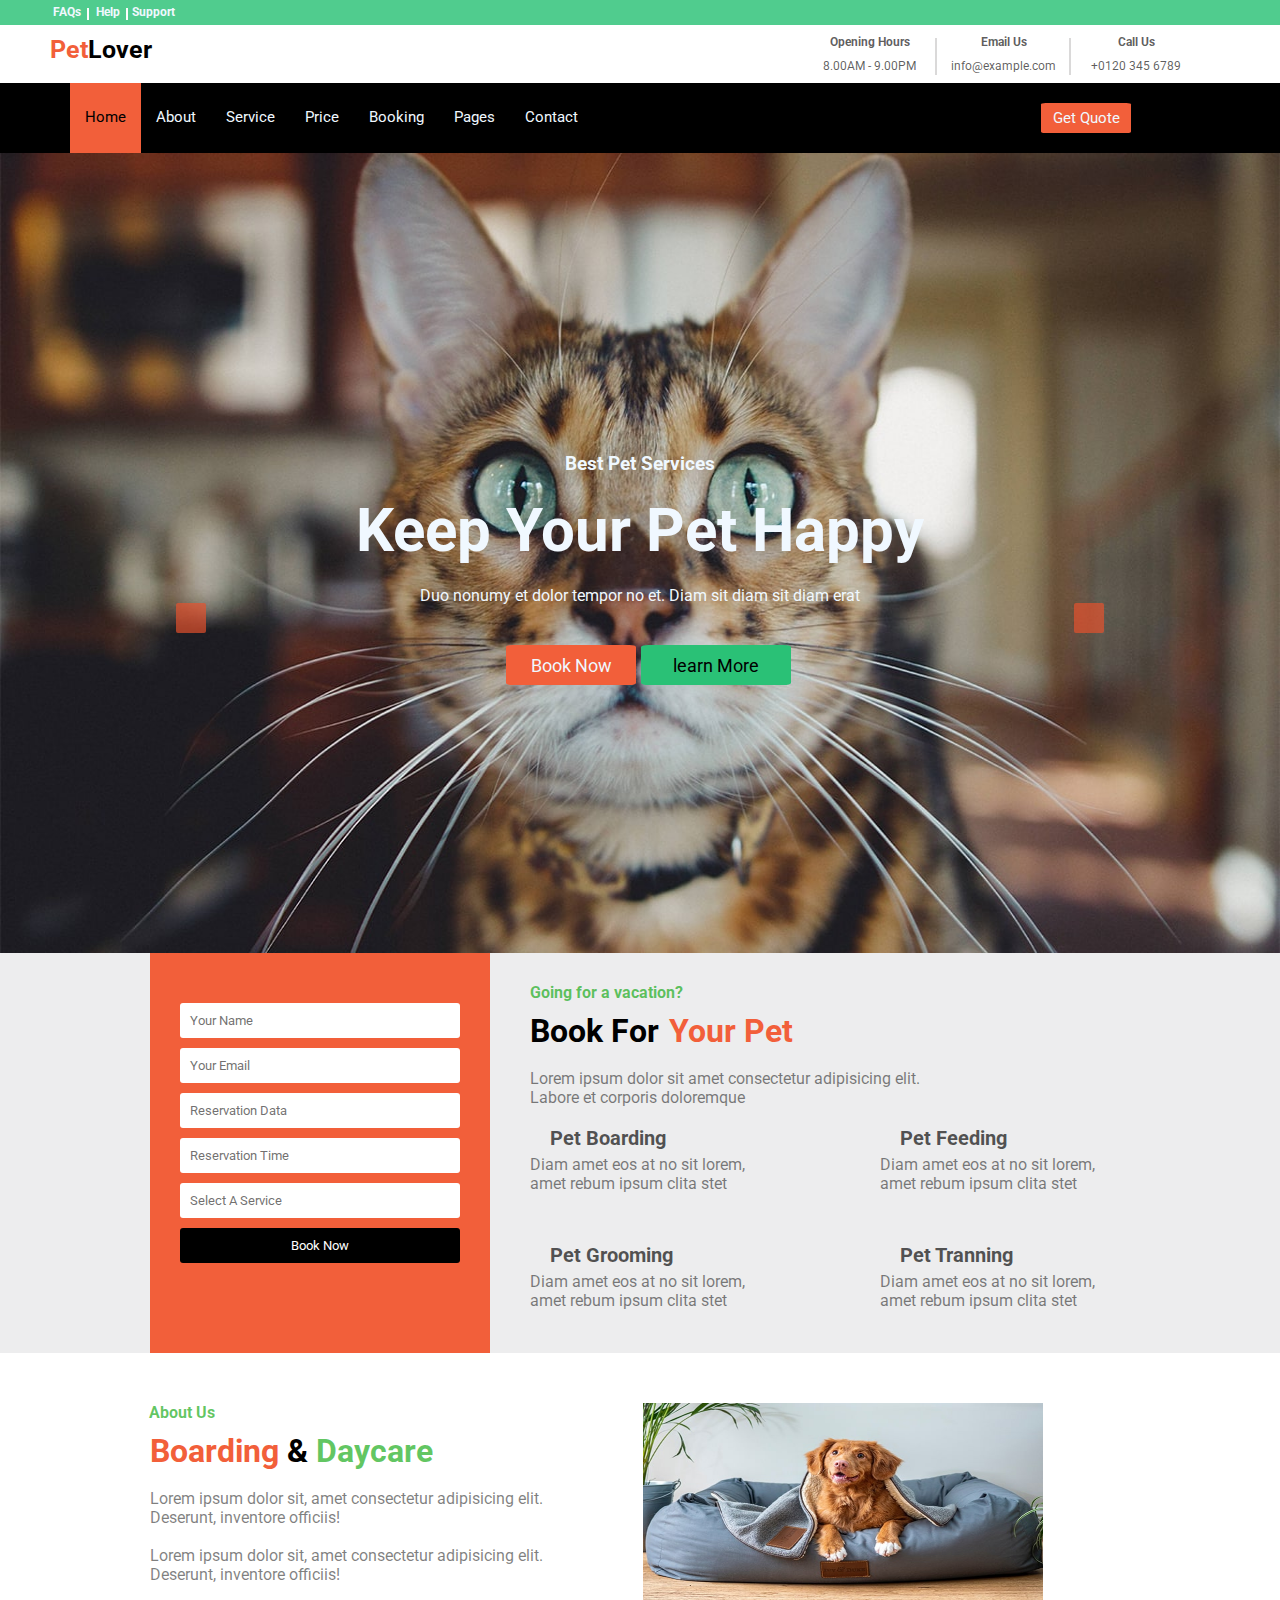
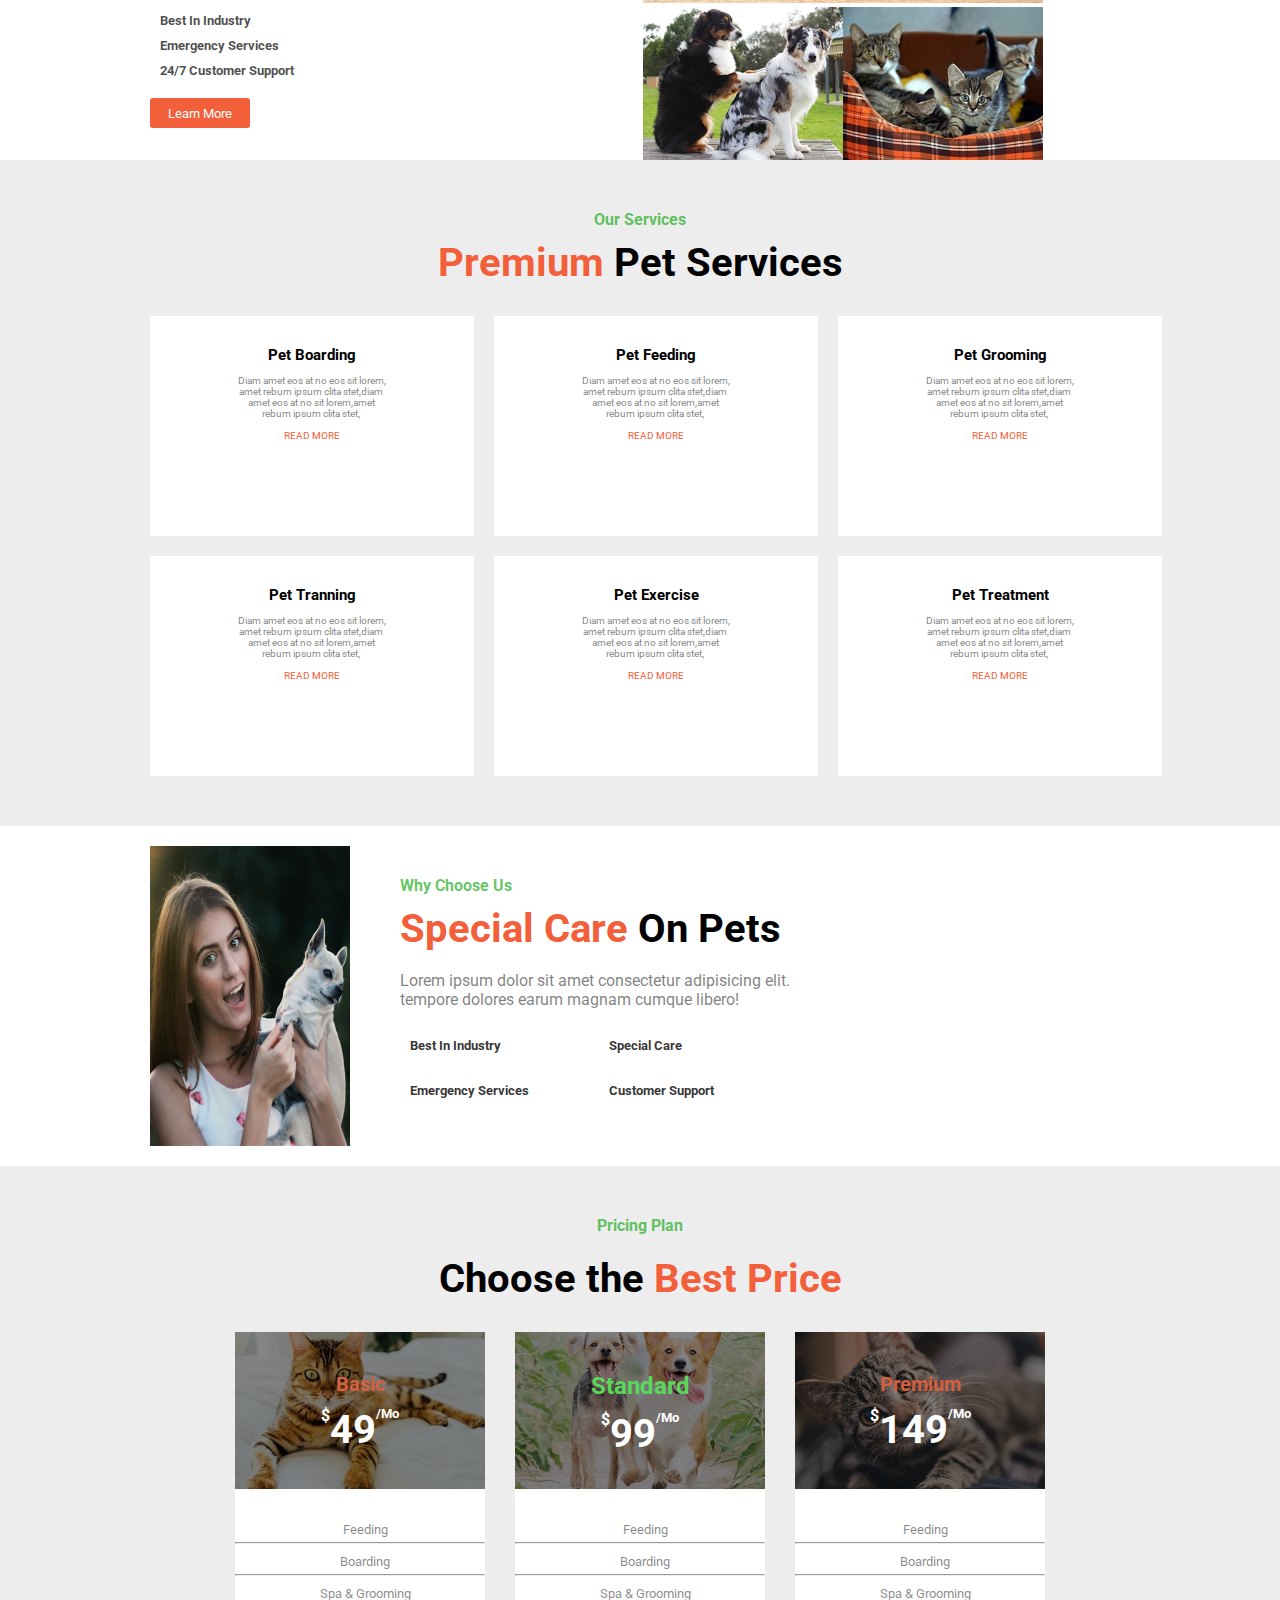
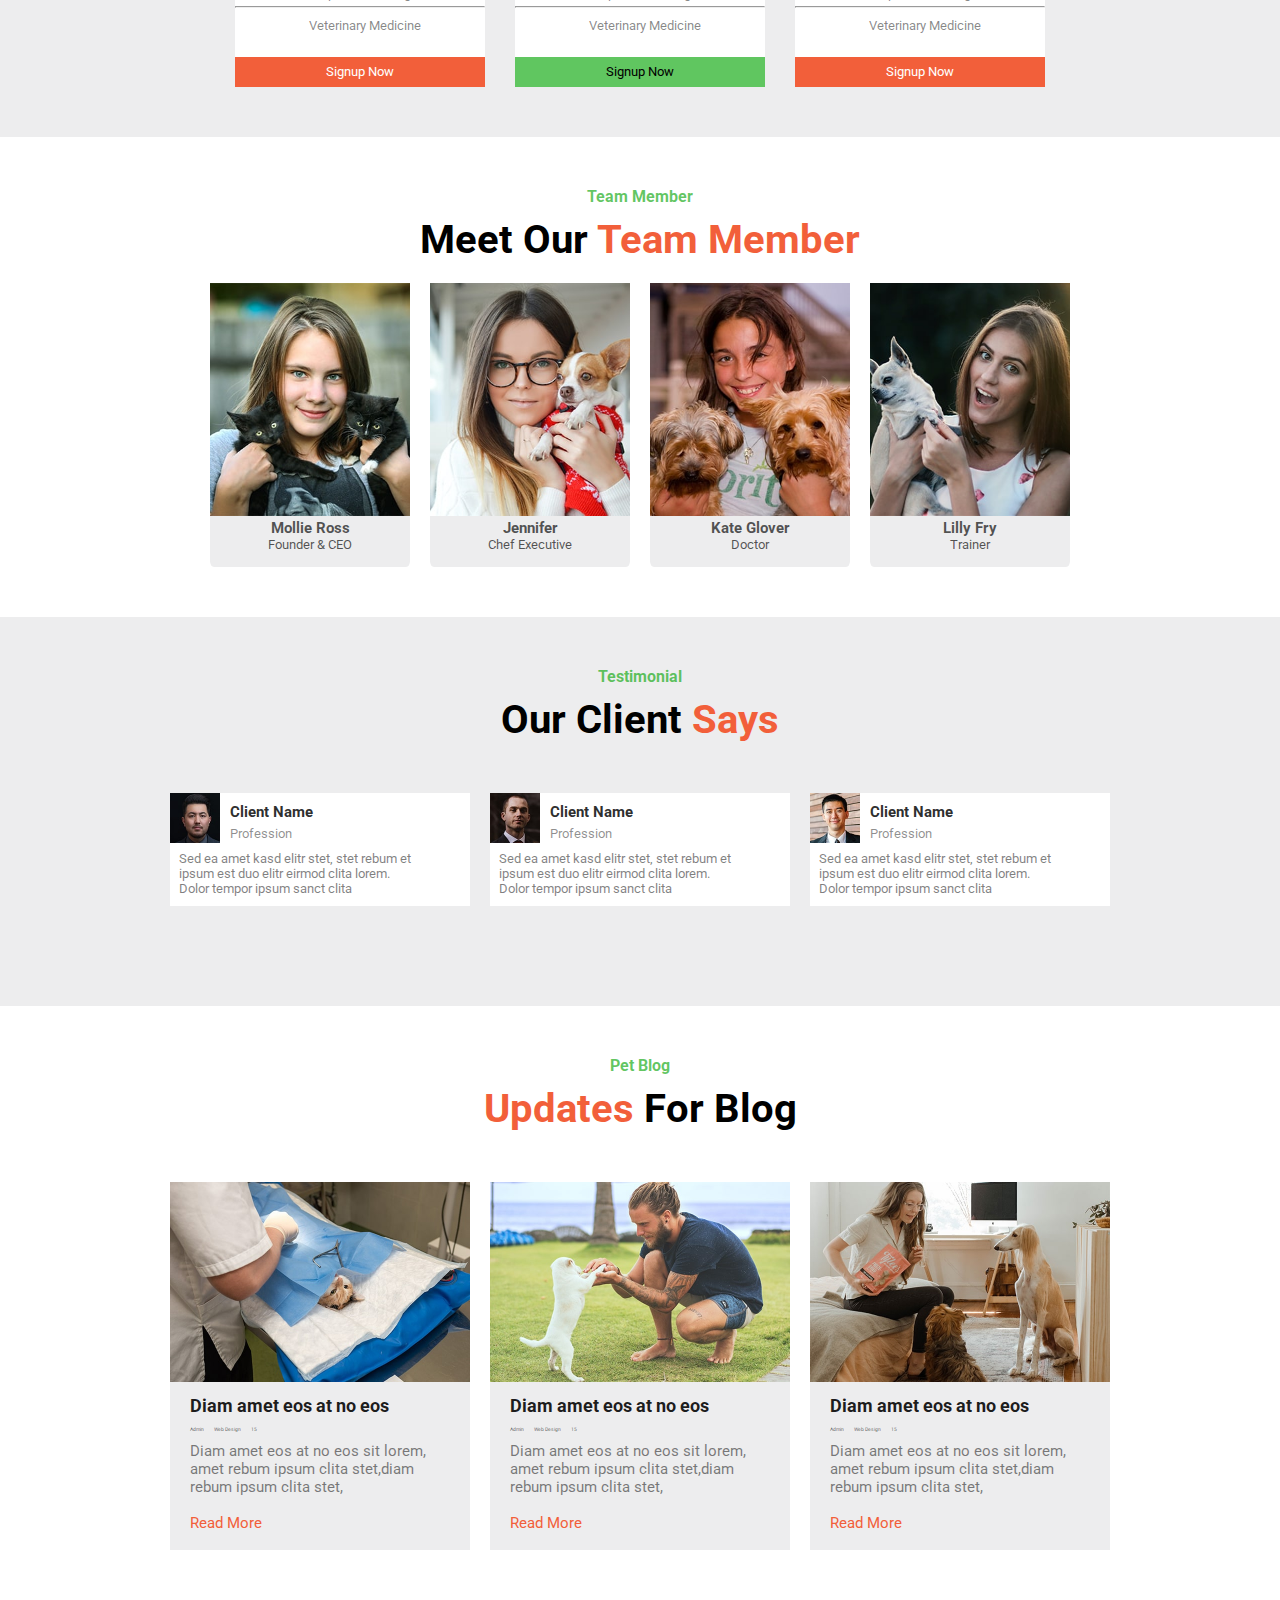
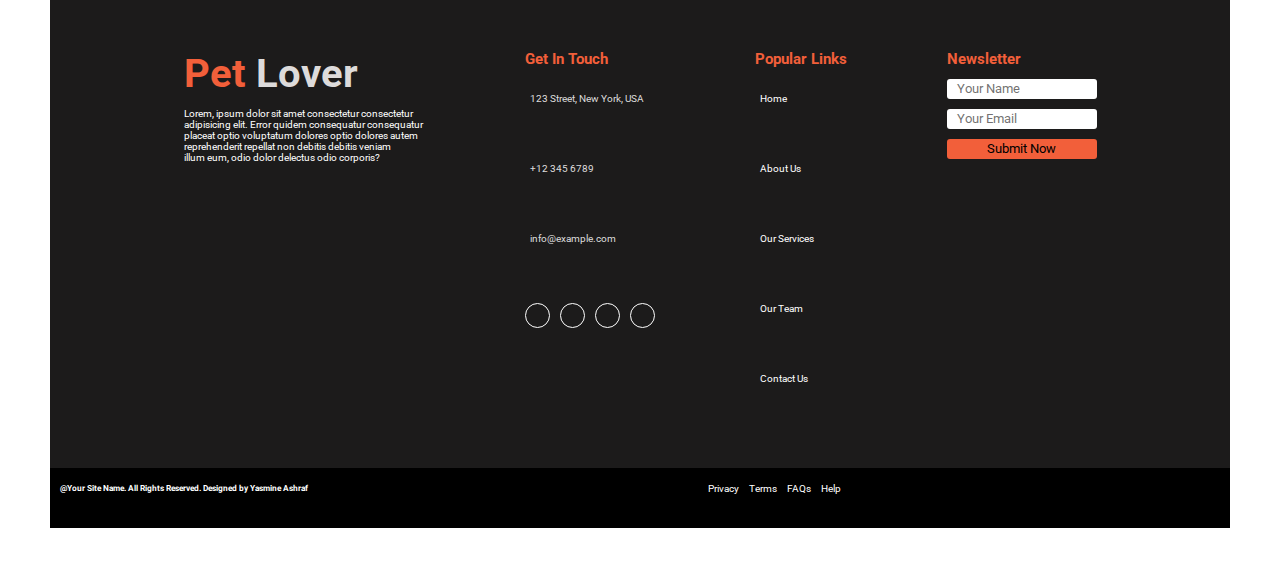
<file: index.html>
<!DOCTYPE html>
<html lang="en">
<head>
    <meta charset="UTF-8">
    <meta http-equiv="X-UA-Compatible" content="IE=edge">
    <meta name="viewport" content="width=device-width, initial-scale=1.0">
    <title>Document</title>
    <link rel="stylesheet" href="final.css">
    <link rel="preconnect" href="https://fonts.googleapis.com">
<link rel="preconnect" href="https://fonts.gstatic.com" crossorigin>
<link href="https://fonts.googleapis.com/css2?family=Roboto&display=swap" rel="stylesheet">
    <link href="https://fonts.googleapis.com/css2?family=Fasthand&display=swap" rel="stylesheet">
    <link rel="stylesheet" href="https://cdnjs.cloudflare.com/ajax/libs/font-awesome/6.4.0/css/all.min.css" integrity="sha512-iecdLmaskl7CVkqkXNQ/ZH/XLlvWZOJyj7Yy7tcenmpD1ypASozpmT/E0iPtmFIB46ZmdtAc9eNBvH0H/ZpiBw==" crossorigin="anonymous" referrerpolicy="no-referrer" />
</head>
<body> 
    <!--start divs-->
  <div class="divs" id="home">
  <!--start nav1-->
  <div class="nav1">
    <nav>
    <pre class="help"> <span class="FAQS">FAQs  </span>   <span class="FAQS">Help  </span>  Support  </pre>
    </nav>
    <nav class="iconsmedia">
     <div class="face"><i class="fa-brands fa-facebook-f"></i></div>
     <div class="twit"><i class="fa-brands fa-twitter"></i></div>
     <div class="link"><i class="fa-brands fa-linkedin-in"></i></div>
     <div class="insta"><i class="fa-brands fa-instagram"></i></div>
     <div class="you"><i class="fa-brands fa-youtube"></i></div>
    </nav>
  </div>
  <!--end nav1-->

  <!--start petlover-->
     <div class="petlover">
 <h1><span class="pet">Pet</span>Lover</h1>
        <nav class="opening">
     <div class="hours">
       <h4>Opening Hours</h4>
       <p>8.00AM - 9.00PM</p>
     </div>
     <div class="hours">
       <H4>Email Us</H4>
       <p>info@example.com</p>
     </div>
     <div class="Call">
       <h4>Call Us</h4>
       <p>+0120 345 6789</p>
     </div>
        </nav>
     </div>
  <!--end petlover-->
   
     <!--start best-->
    <div class="best">
   <!--start nav2-->
  
      <div class="nav2">
        <label class="grip-lines" for="id">
          <i class="fa-solid fa-grip-lines"></i>
         </label>
         <input type="checkbox" id="id" name="">
        
    <ul class="About">
   <li class="home"> <a href="#" class="p"> Home </a> </li>
   <li class="Service"> <a href="about.html" class="p"> About </a> </li>
   <li class="Service"> <a href="services.html" class="p"> Service </a> </li>
   <li class="Service"> <a href="price.html" class="p"> Price </a> </li>
   <li class="Service"> <a href="booking.html" class="p"> Booking </a> </li>
   <li class="Pages"> <a href="#" class="p"> Pages </a> 
    <i class="fa-solid fa-caret-down" id="arrow"></i>
      <div class="drowpdone">
        <p>Blog Grid</p><br>
        <p>Blog Detail</p>
      </div>
    </li>
   <li  class="Service"> <a href="contact.html" class="p"> Contact </a> </li>
    </ul>
    <button class="get">Get Quote</button>
     </div>
  <!--end nav2-->

     <!--start keep-->
     <div class="keep">

     <div class="happy">
      <div class="buttons"><i class="fa-solid fa-angle-left"></i></div>
      <div class="bestpet">
        <h3>Best Pet Services</h3>
        <h1>Keep Your Pet Happy</h1>
        <p>Duo nonumy et dolor tempor no et. Diam sit diam sit diam erat</p>
      <div class="booklearn">
        <button class="book">Book Now </button>
        <button class="learn">learn More </button>
      </div>  
      </div>
      <div class="buttons"><i class="fa-solid fa-angle-right"></i></div>
     </div>
     
     </div>
     <!--end keep-->
    </div>
  <!--end best-->
    </div>
    <!--end divs-->

   <!--start going-->
  <div class="going">
    <div class="form">
    <form>
    <input type="text" name="name" id="name" placeholder="Your Name">
    <input type="email" id="email" name="email" placeholder="Your Email">
    <input type="text" id="data" name="data" placeholder="Reservation Data">
    <input type="text" id="Time" name="Time" placeholder="Reservation Time">
    <section><select id="select" name="select" size="2"> 
      <option>Select A Service</option>
    </select></section>
    <input type="button" id="now" value="Book Now" class="now">
    </form>
    </div>
    <div class="bookfor">
   <h4 class="vacation">Going for a vacation?</h4>
   <h1 class="book-pet"><span class="black">Book For</span><span class="your-pet">Your Pet</span></h1><br>
   <pre>Lorem ipsum dolor sit amet consectetur adipisicing elit.
Labore et corporis doloremque </pre><br>
     <div class="pets">
   <div class="Boarding">
    <span><i class="fa-solid fa-house-chimney"></i>
  <h5>Pet Boarding</h5></span>
  <pre>Diam amet eos at no sit lorem,
amet rebum ipsum clita stet </pre>
   </div>
   <div class="Boarding">
    <span><i class="fa-solid fa-fish"></i>
    <h5>Pet Feeding</h5></span>
    <pre>Diam amet eos at no sit lorem,
amet rebum ipsum clita stet </pre>
     </div>
     <div class="Boarding">
     <span><i class="fa-solid fa-scissors"></i>
      <h5>Pet Grooming</h5></span>
      <pre>Diam amet eos at no sit lorem,
amet rebum ipsum clita stet </pre>
       </div>
       <div class="Boarding">
        <span><i class="fa-solid fa-shrimp"></i>
        <h5>Pet Tranning</h5></span>
        <pre>Diam amet eos at no sit lorem,
amet rebum ipsum clita stet </pre>
         </div>
    </div>
  </div>
  </div>
    <!--end going-->

    <!--start about-us-->
   <div class="about-us" id="about us">
     <div class="daycare">
      <h4 class="us">About Us</h4>
      <h1><span class="board">Boarding</span> & <span class="care">Daycare</span></h1><br>
      <pre>Lorem ipsum dolor sit, amet consectetur adipisicing elit.
Deserunt, inventore officiis! </pre><br>
      <pre>Lorem ipsum dolor sit, amet consectetur adipisicing elit.
Deserunt, inventore officiis! </pre><br>
    <span class="check">
      <i class="fa-solid fa-check-double"></i>
    <h5>Best In Industry</h5>
    </span>
    <span class="check">
      <i class="fa-solid fa-check-double"></i>
      <h5>Emergency Services</h5>
      </span>
      <span class="check">
        <i class="fa-solid fa-check-double"></i>
        <h5>24/7 Customer Support</h5>
        </span>
        <button class="learn-more">Learn More</button>
     </div>
     <div class="about-image">
     <img src="./img/about-1.jpg" alt="" class="about-1">
     <div class="about-2"><img src="./img/about-2.jpg" alt="">
     <img src="./img/about-3.jpg" alt=""></div>
     </div>
    </div>
    <!--end about-us-->

    <!--start our-services-->
     <div class="our-services" id="our services">
       <h4>Our Services</h4>
     <h1><span>Premium</span> Pet Services</h1>
      <div class="Premium">

        <div class="pet1">
          <i class="fa-solid fa-house-chimney"></i>
          <h2>Pet Boarding</h2><br>
      <pre>Diam amet eos at no eos sit lorem,
amet rebum ipsum clita stet,diam 
amet eos at no sit lorem,amet 
rebum ipsum clita stet, </pre><BR>
       <p>READ MORE</p>
        </div>
        <div class="pet1">
          <i class="fa-solid fa-fish"></i>
          <h2>Pet Feeding</h2><br>
      <pre>Diam amet eos at no eos sit lorem,
amet rebum ipsum clita stet,diam 
amet eos at no sit lorem,amet 
rebum ipsum clita stet, </pre><BR>
       <p>READ MORE</p>
        </div>
      
        <div class="pet1">
          <i class="fa-solid fa-scissors"></i>
          <h2>Pet Grooming</h2><br>
      <pre>Diam amet eos at no eos sit lorem,
amet rebum ipsum clita stet,diam 
amet eos at no sit lorem,amet 
rebum ipsum clita stet, </pre><BR>
       <p>READ MORE</p>
        </div>

        <div class="pet1">
          <i class="fa-solid fa-shield-dog"></i>
          <h2>Pet Tranning</h2><br>
      <pre>Diam amet eos at no eos sit lorem,
amet rebum ipsum clita stet,diam 
amet eos at no sit lorem,amet 
rebum ipsum clita stet, </pre><BR>
       <p>READ MORE</p>
        </div>

        <div class="pet1">
          <i class="fa-solid fa-cat"></i>
          <h2>Pet Exercise</h2><br>
      <pre>Diam amet eos at no eos sit lorem,
amet rebum ipsum clita stet,diam 
amet eos at no sit lorem,amet 
rebum ipsum clita stet, </pre><BR>
       <p>READ MORE</p>
        </div>

        <div class="pet1">
          <span><i class="fa-solid fa-flask-vial"></i>
          <h2>Pet Treatment</h2><br></span>
      <pre>Diam amet eos at no eos sit lorem,
amet rebum ipsum clita stet,diam 
amet eos at no sit lorem,amet 
rebum ipsum clita stet, </pre><BR>
       <p>READ MORE</p>
        </div>
  
      </div>
     </div>
    <!--end our-services-->

        <!--start why-choose-us-->
     <div class="why-choose-us">
      <img src="./img/feature.jpg" alt="">
      <div class="special">
       <h4>Why Choose Us</h4>
       <h1><span>Special Care</span> On Pets</h1><br>
       <pre>Lorem ipsum dolor sit amet consectetur adipisicing elit.
tempore dolores earum magnam cumque libero!</pre><br>
        <div class="industry">
            <div class="support">
        <div>
          <i class="fa-solid fa-shield-dog"></i>
          <h5>Best In Industry</h5>
        </div>
        <div> 
          <i class="fa-solid fa-hand-holding-heart"></i>
          <h5>Emergency Services</h5>
        </div>
            </div>
        <div class="support">
        <div>
          <i class="fa-solid fa-user-nurse"></i>
          <h5>Special Care</h5>
        </div>
        <div>
          <i class="fa-solid fa-cat"></i>
          <h5>Customer Support</h5>
        </div>
        </div>
      </div>
     </div>
     </div>
    <!--end why-choose-us-->
     
         <!--start pricing-plan -->
       <div class="pricing-plan">

       <h4>Pricing Plan</h4>
       <h1>Choose the <span>  Best Price </span></h1>
        
      <div class="best-price">

          <div class="price">
            <div class="basic">
              <h3>Basic</h3>
             <span> $<h1>49</h1><sub>/Mo</sub> </span>
            </div>
              
          <img src="./img/price-1.jpg" alt=""><br><br>
           <div class="feeding">
            <div>
            <i class="fa-solid fa-check"></i>
            <p>Feeding</p>
           </div>
           </div><hr>
           <div class="feeding">
            <div>
            <i class="fa-solid fa-check"></i>
            <p>Boarding</p>
           </div>
           </div><hr>
           <div class="feeding">
            <div class="wrong">
              <i class="fa-solid fa-xmark"></i>
            <p>Spa & Grooming</p>
           </div>
           </div><hr>
           <div class="feeding">
            <div class="wrong">
              <i class="fa-solid fa-xmark"></i>
            <p>Veterinary Medicine</p>
           </div>
           </div><br>
          <button class="signup">Signup Now</button>
          </div>

          <div class="price">
            <div class="basic">
              <h2>Standard</h2>
             <span> $<h1>99</h1><sub>/Mo</sub> </span>
            </div>
    
            <img src="./img/price-2.jpg" alt=""><br><br>
             <div class="feeding">
              <div>
              <i class="fa-solid fa-check"></i>
              <p>Feeding</p>
             </div>
             </div><hr>
             <div class="feeding">
              <div>
              <i class="fa-solid fa-check"></i>
              <p>Boarding</p>
             </div>
             </div><hr>
             <div class="feeding">
              <div>
                <i class="fa-solid fa-check"></i>
              <p>Spa & Grooming</p>
             </div>
             </div><hr>
             <div class="feeding">
              <div class="wrong">
                <i class="fa-solid fa-xmark"></i>
              <p>Veterinary Medicine</p>
             </div>
             </div><br>
            <button class="signup-now">Signup Now</button>
            </div>
  
            <div class="price">
              <div class="basic">
                <h3>Premium</h3>
               <span> $<h1>149</h1><sub>/Mo</sub> </span>
              </div>

              <img src="./img/price-3.jpg" alt=""><br><br>
               <div class="feeding">
                <div>
                <i class="fa-solid fa-check"></i>
                <p>Feeding</p>
               </div>
               </div><hr>
               <div class="feeding">
                <div>
                <i class="fa-solid fa-check"></i>
                <p>Boarding</p>
               </div>
               </div><hr>
               <div class="feeding">
                <div>
                  <i class="fa-solid fa-check"></i>
                <p>Spa & Grooming</p>
               </div>
               </div><hr>
               <div class="feeding">
                <div>
                  <i class="fa-solid fa-check"></i>
                <p>Veterinary Medicine</p>
               </div>
               </div><br>
              <button class="signup">Signup Now</button>
              </div>
      </div>
      </div>
        <!--end pricing-pian-->
        
     <!--start team-member-->
      <div class="team-member" id="our team">
         <h4>Team Member</h4>
         <h1>Meet Our <span> Team Member</span></h1>
        <div class="meet-our">
        
         <div class="ross">
          <img src="./img/team-1.jpg" alt="">
          <div class="ceo">
            <i class="fa-brands fa-twitter"></i>
            <i class="fa-brands fa-facebook-f"></i>
            <i class="fa-brands fa-linkedin-in"></i>
            <i class="fa-brands fa-instagram"></i>
           </div>
           <h3>Mollie Ross</h3>
           <p>Founder & CEO</p><br>
        </div>

        <div class="ross">
          <img src="./img/team-2.jpg" alt="">
          <div class="ceo">
            <i class="fa-brands fa-twitter"></i>
            <i class="fa-brands fa-facebook-f"></i>
            <i class="fa-brands fa-linkedin-in"></i>
            <i class="fa-brands fa-instagram"></i>
           </div>
           <h3>Jennifer</h3>
           <p>Chef Executive</p><br>
        </div>

        <div class="ross">
          <img src="./img/team-3.jpg" alt="">
          <div class="ceo">
            <i class="fa-brands fa-twitter"></i>
            <i class="fa-brands fa-facebook-f"></i>
            <i class="fa-brands fa-linkedin-in"></i>
            <i class="fa-brands fa-instagram"></i>
           </div>
           <h3>Kate Glover</h3>
           <p>Doctor</p><br>
        </div>
        
        <div class="ross">
          <img src="./img/team-4.jpg" alt="">
          <div class="ceo">
            <i class="fa-brands fa-twitter"></i>
            <i class="fa-brands fa-facebook-f"></i>
            <i class="fa-brands fa-linkedin-in"></i>
            <i class="fa-brands fa-instagram"></i>
           </div>
           <h3>Lilly Fry</h3>
           <p>Trainer</p><br>
        </div>

        </div>
        </div>   
    <!--end team-member-->

         <!--start testimonial -->
       <div class="testimonial" id="contact us">
      <h4>Testimonial</h4>
      <H1>Our Client <span>Says</span> </H1>
       <div class="our-client">
          
         <div class="says">
             <div>
            <img src="./img/testimonial-1.jpg" alt="">
            <span>
              <h3>Client Name</h3>
              <p>Profession</p>
            </span>
             </div>
        <pre>   Sed ea amet kasd elitr stet, stet rebum et
   ipsum est duo elitr eirmod clita lorem.
   Dolor tempor ipsum sanct clita </pre>
         </div>

         <div class="says">
          <div>
         <img src="./img/testimonial-2.jpg" alt="">
         <span>
           <h3>Client Name</h3>
           <p>Profession</p>
         </span>
          </div>
     <pre>   Sed ea amet kasd elitr stet, stet rebum et
   ipsum est duo elitr eirmod clita lorem.
   Dolor tempor ipsum sanct clita </pre>
      </div>

      <div class="says">
        <div>
       <img src="./img/testimonial-3.jpg" alt="">
       <span>
         <h3>Client Name</h3>
         <p>Profession</p>
       </span>
        </div>
   <pre>   Sed ea amet kasd elitr stet, stet rebum et
   ipsum est duo elitr eirmod clita lorem.
   Dolor tempor ipsum sanct clita </pre>
    </div>
       </div>
      <div class="circle">
        <i class="fa-regular fa-circle"></i>
        <i class="fa-regular fa-circle" id="fa-circle"></i>
        <i class="fa-regular fa-circle"></i>
        <i class="fa-regular fa-circle"></i>
      </div>
      </div>
      <!--end testimonial -->

            <!--start pet-blog-->
      <div class="pet-blog">
       <h4>Pet Blog</h4>
       <h1><span>Updates</span> For Blog</h1>
       <div class="from-blog">
        <div class="blog">
          <img src="./img/blog-1.jpg" alt="">
          <h3>Diam amet eos at no eos</h3>
          <div class="diam">
            <div><i class="fa-solid fa-user"></i> <p>Admin</p> </div>
            <div><i class="fa-solid fa-folder"></i> <p>Web Design</p> </div>
            <div><i class="fa-solid fa-comments"></i> <p>15</p> </div>
          </div>
          <pre>Diam amet eos at no eos sit lorem,
amet rebum ipsum clita stet,diam 
rebum ipsum clita stet, </pre><BR>
          <p class="more">Read More</p><br>
        </div>

        <div class="from-blog">
          <div class="blog">
            <img src="./img/blog-2.jpg" alt="">
            <h3>Diam amet eos at no eos</h3>
            <div class="diam">
              <div><i class="fa-solid fa-user"></i> <p>Admin</p> </div>
              <div><i class="fa-solid fa-folder"></i> <p>Web Design</p> </div>
              <div><i class="fa-solid fa-comments"></i> <p>15</p> </div>
            </div>
            <pre>Diam amet eos at no eos sit lorem,
amet rebum ipsum clita stet,diam 
rebum ipsum clita stet, </pre><BR>
            <p class="more">Read More</p><br>
          </div>
    
          <div class="from-blog">
            <div class="blog">
              <img src="./img/blog-3.jpg" alt="">
              <h3>Diam amet eos at no eos</h3>
              <div class="diam">
                <div><i class="fa-solid fa-user"></i> <p>Admin</p> </div>
                <div><i class="fa-solid fa-folder"></i> <p>Web Design</p> </div>
                <div><i class="fa-solid fa-comments"></i> <p>15</p> </div>
              </div>
              <pre>Diam amet eos at no eos sit lorem,
amet rebum ipsum clita stet,diam 
rebum ipsum clita stet, </pre><BR>
              <p class="more">Read More</p><br>
               </div>
                   </div>
                      </div>
                         </div>
            <!--end pet-blog-->

            <!--start final-->
              <div class="final">
    
              <div class="p-lover">
               <h1><span class="span1"> Pet</span> Lover </h1><br>
               <pre>Lorem, ipsum dolor sit amet consectetur consectetur 
adipisicing elit. Error quidem consequatur consequatur 
placeat optio voluptatum dolores optio dolores autem 
reprehenderit repellat non debitis debitis veniam
illum eum, odio dolor delectus odio corporis?</pre>
              </div>

              <div class="get-in-touch">
                <h2>Get In Touch</h2>
                <ul>
                  <li> <i class="fa-solid fa-location-dot"></i> <p> 123 Street, New York, USA</p></li>
                  <li> <i class="fa-solid fa-phone"></i> <p>+12 345 6789</p></li>
                  <li> <i class="fa-solid fa-envelope"></i> <p>info@example.com</p></li>
                </ul>
                <ul class="media">
                  <li><i class="fa-brands fa-twitter"></i></li>
                  <li><i class="fa-brands fa-facebook-f"></i></li>
                  <li><i class="fa-brands fa-linkedin-in"></i></li>
                  <li><i class="fa-brands fa-instagram"></i></li>
                </ul>
              </div>

              <div class="popular-links">
                <h2>Popular Links</h2>
                
                <ul>
                  <li><i class="fa-solid fa-angle-right"></i> <a href="#home"> Home</a></li>
                  <li><i class="fa-solid fa-angle-right"></i> <a href="#about us"> About Us</a></li>
                  <li><i class="fa-solid fa-angle-right"></i> <a href="#our services"> Our Services</a></li>
                  <li><i class="fa-solid fa-angle-right"></i><a href="#our team"> Our Team</a></li>
                  <li><i class="fa-solid fa-angle-right"></i><a href="#contact us"> Contact Us </a></li>
                </ul>
              </div>

              <div class="newsletter">
                <h2>Newsletter</h2><br>
                <form>
                  <input type="text" id="" name="" placeholder="Your Name">
                  <input type="text" id="" name="" placeholder="Your Email">
                  <input type="button" value="Submit Now">
                </form>
              </div>

              </div>
            <!--end final-->

            <!--start header-->
            <div class="header">
              <h5>@Your Site Name. All Rights Reserved. Designed by <span>Yasmine Ashraf </span> </h5>
      
              <div class="nav">
                  <ul>
                <li>Privacy</li>
                <li>Terms</li>
                <li>FAQs</li>
                <li>Help</li>
                  </ul>
                </div>
                
                </div>
            
            <!--end header-->
       
    </body>
</html>
</file>
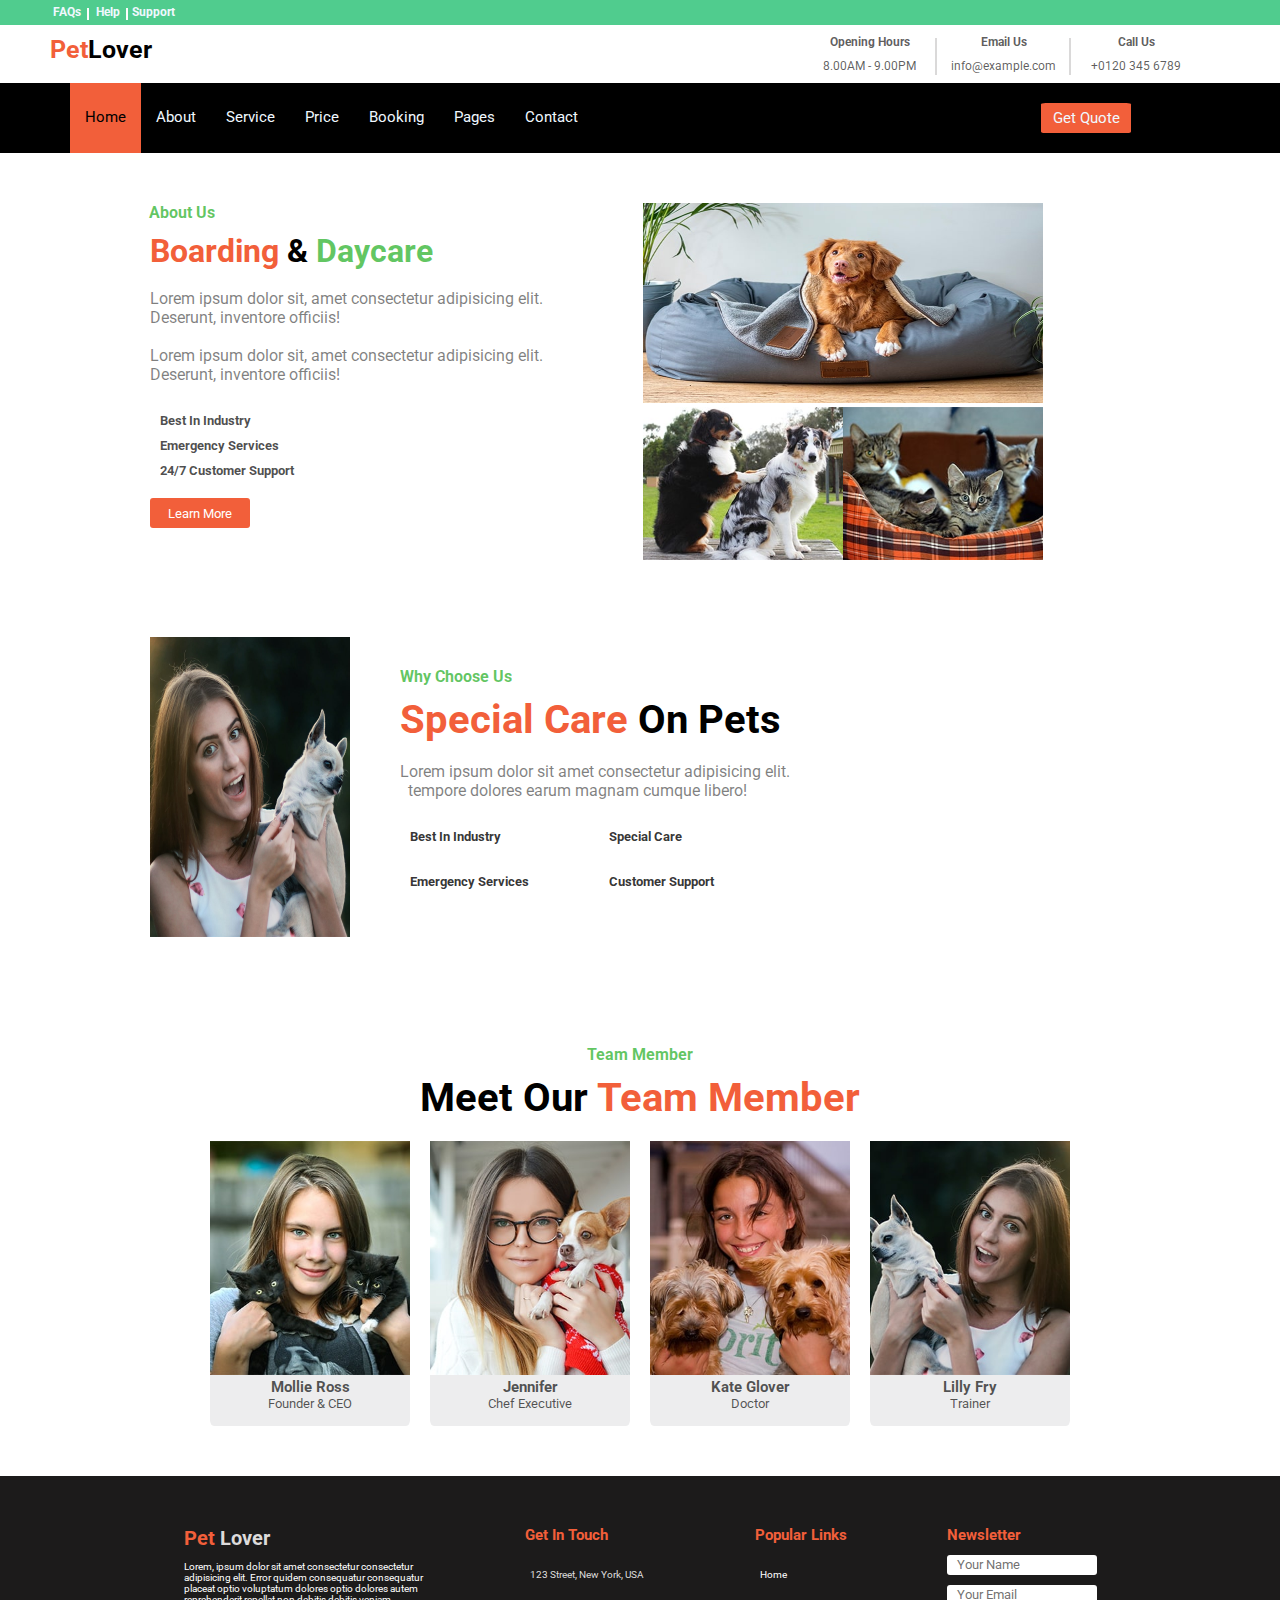
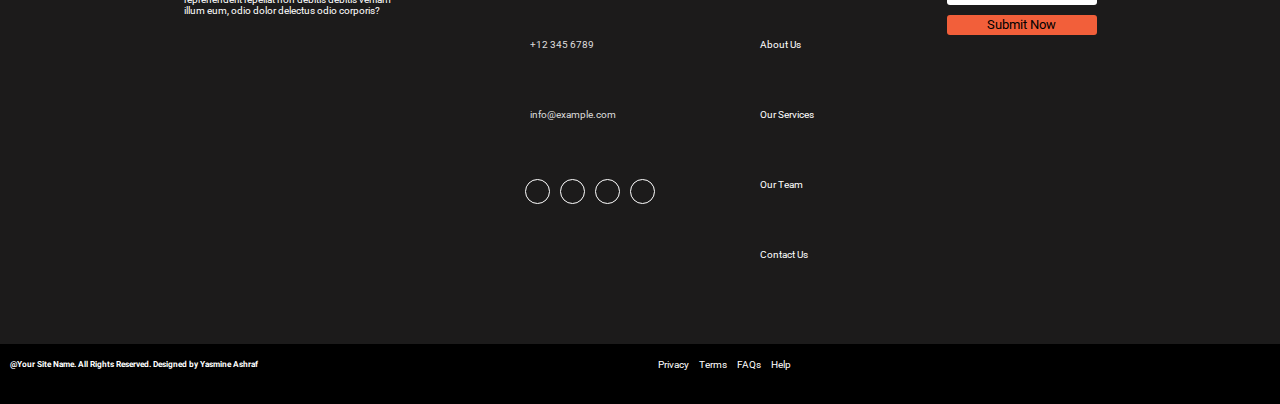
<file: about.html>
<!DOCTYPE html>
<html lang="en">
<head>
    <meta charset="UTF-8">
    <meta http-equiv="X-UA-Compatible" content="IE=edge">
    <meta name="viewport" content="width=device-width, initial-scale=1.0">
    <title>Document</title>
    <link rel="stylesheet" href="final.css">
    <link rel="preconnect" href="https://fonts.googleapis.com">
<link rel="preconnect" href="https://fonts.gstatic.com" crossorigin>
<link href="https://fonts.googleapis.com/css2?family=Roboto&display=swap" rel="stylesheet">
    <link href="https://fonts.googleapis.com/css2?family=Fasthand&display=swap" rel="stylesheet">
    <link rel="stylesheet" href="https://cdnjs.cloudflare.com/ajax/libs/font-awesome/6.4.0/css/all.min.css" integrity="sha512-iecdLmaskl7CVkqkXNQ/ZH/XLlvWZOJyj7Yy7tcenmpD1ypASozpmT/E0iPtmFIB46ZmdtAc9eNBvH0H/ZpiBw==" crossorigin="anonymous" referrerpolicy="no-referrer" />
</head>
<body> 
      <!--start nav1-->
    <div class="nav1">
        <nav>
        <pre class="help"> <span class="FAQS">FAQs  </span>   <span class="FAQS">Help  </span>  Support  </pre>
        </nav>
        <nav class="iconsmedia">
         <div class="face"><i class="fa-brands fa-facebook-f"></i></div>
         <div class="twit"><i class="fa-brands fa-twitter"></i></div>
         <div class="link"><i class="fa-brands fa-linkedin-in"></i></div>
         <div class="insta"><i class="fa-brands fa-instagram"></i></div>
         <div class="you"><i class="fa-brands fa-youtube"></i></div>
        </nav>
      </div>
      <!--end nav1-->
    
      <!--start petlover-->
         <div class="petlover">
     <h1><span class="pet">Pet</span>Lover</h1>
            <nav class="opening">
         <div class="hours">
           <h4>Opening Hours</h4>
           <p>8.00AM - 9.00PM</p>
         </div>
         <div class="hours">
           <H4>Email Us</H4>
           <p>info@example.com</p>
         </div>
         <div class="Call">
           <h4>Call Us</h4>
           <p>+0120 345 6789</p>
         </div>
            </nav>
         </div>
      <!--end petlover-->
       
         <!--start best-->
        <div class="best">
       <!--start nav2-->
      
        <div class="nav2">
        <label class="grip-lines" for="id">
          <i class="fa-solid fa-grip-lines"></i>
         </label>
         <input type="checkbox" id="id" name="">
        
    <ul class="About">
   <li class="home"> <a href="#" class="p"> Home </a> </li>
   <li class="Service"> <a href="about.html" class="p"> About </a> </li>
   <li class="Service"> <a href="services.html" class="p"> Service </a> </li>
   <li class="Service"> <a href="price.html" class="p"> Price </a> </li>
   <li class="Service"> <a href="booking.html" class="p"> Booking </a> </li>
   <li class="Pages"> <a href="#" class="p"> Pages </a> 
    <i class="fa-solid fa-caret-down" id="arrow"></i>
      <div class="drowpdone">
        <p>Blog Grid</p><br>
        <p>Blog Detail</p>
      </div>
    </li>
   <li  class="Service"> <a href="contact.html" class="p"> Contact </a> </li>
    </ul>
    <button class="get">Get Quote</button>
     </div>

      <!--end nav2-->
    
           
 <!--start about-us-->
 <div class="about-us" id="about us">
    <div class="daycare">
     <h4 class="us">About Us</h4>
     <h1><span class="board">Boarding</span> & <span class="care">Daycare</span></h1><br>
     <pre>Lorem ipsum dolor sit, amet consectetur adipisicing elit.
Deserunt, inventore officiis! </pre><br>
     <pre>Lorem ipsum dolor sit, amet consectetur adipisicing elit.
Deserunt, inventore officiis! </pre><br>
   <span class="check">
     <i class="fa-solid fa-check-double"></i>
   <h5>Best In Industry</h5>
   </span>
   <span class="check">
     <i class="fa-solid fa-check-double"></i>
     <h5>Emergency Services</h5>
     </span>
     <span class="check">
       <i class="fa-solid fa-check-double"></i>
       <h5>24/7 Customer Support</h5>
       </span>
       <button class="learn-more">Learn More</button>
    </div>
    <div class="about-image">
    <img src="./img/about-1.jpg" alt="" class="about-1">
    <div class="about-2"><img src="./img/about-2.jpg" alt="">
    <img src="./img/about-3.jpg" alt=""></div>
    </div>
   </div><br><br><br>
   <!--end about-us-->

     <!--start why-choose-us-->
     <div class="why-choose-us">
        <img src="./img/feature.jpg" alt="">
        <div class="special">
         <h4>Why Choose Us</h4>
         <h1><span>Special Care</span> On Pets</h1><br>
         <pre>Lorem ipsum dolor sit amet consectetur adipisicing elit.
  tempore dolores earum magnam cumque libero!</pre><br>
          <div class="industry">
              <div class="support">
          <div>
            <i class="fa-solid fa-shield-dog"></i>
            <h5>Best In Industry</h5>
          </div>
          <div> 
            <i class="fa-solid fa-hand-holding-heart"></i>
            <h5>Emergency Services</h5>
          </div>
              </div>
          <div class="support">
          <div>
            <i class="fa-solid fa-user-nurse"></i>
            <h5>Special Care</h5>
          </div>
          <div>
            <i class="fa-solid fa-cat"></i>
            <h5>Customer Support</h5>
          </div>
          </div>
        </div>
       </div>
       </div><br><br>
    <!--end why-choose-us-->

     <!--start team-member-->
     <div class="team-member" id="our team">
        <h4>Team Member</h4>
        <h1>Meet Our <span> Team Member</span></h1>
       <div class="meet-our">
       
        <div class="ross">
         <img src="./img/team-1.jpg" alt="">
          <h3>Mollie Ross</h3>
          <p>Founder & CEO</p><br>
       </div>
       <div class="ross">
         <img src="./img/team-2.jpg" alt="">
          <h3>Jennifer</h3>
          <p>Chef Executive</p><br>
       </div>
       <div class="ross">
         <img src="./img/team-3.jpg" alt="">
          <h3>Kate Glover</h3>
          <p>Doctor</p><br>
       </div>
       <div class="ross">
         <img src="./img/team-4.jpg" alt="">
          <h3>Lilly Fry</h3>
          <p>Trainer</p><br>
       </div>
       </div>
       </div>   
   <!--end team-member-->

    <!--start final-->
    <div class="final">
    
        <div class="p-lover">
         <h1><span class="span1"> Pet</span> Lover </h1><br>
         <pre>Lorem, ipsum dolor sit amet consectetur consectetur 
adipisicing elit. Error quidem consequatur consequatur 
placeat optio voluptatum dolores optio dolores autem 
reprehenderit repellat non debitis debitis veniam
illum eum, odio dolor delectus odio corporis?</pre>
        </div>

        <div class="get-in-touch">
          <h2>Get In Touch</h2>
          <ul>
            <li> <i class="fa-solid fa-location-dot"></i> <p> 123 Street, New York, USA</p></li>
            <li> <i class="fa-solid fa-phone"></i> <p>+12 345 6789</p></li>
            <li> <i class="fa-solid fa-envelope"></i> <p>info@example.com</p></li>
          </ul>
          <ul class="media">
            <li><i class="fa-brands fa-twitter"></i></li>
            <li><i class="fa-brands fa-facebook-f"></i></li>
            <li><i class="fa-brands fa-linkedin-in"></i></li>
            <li><i class="fa-brands fa-instagram"></i></li>
          </ul>
        </div>

        <div class="popular-links">
          <h2>Popular Links</h2>
          <ul>
            <li><i class="fa-solid fa-angle-right"></i> <a href="#home"> Home</a></li>
            <li><i class="fa-solid fa-angle-right"></i> <a href="#about us"> About Us</a></li>
            <li><i class="fa-solid fa-angle-right"></i> <a href="#our services"> Our Services</a></li>
            <li><i class="fa-solid fa-angle-right"></i><a href="#our team"> Our Team</a></li>
            <li><i class="fa-solid fa-angle-right"></i><a href="#contact us"> Contact Us </a></li>
          </ul>
        </div>

        <div class="newsletter">
          <h2>Newsletter</h2><br>
          <form>
            <input type="text" id="" name="" placeholder="Your Name">
            <input type="text" id="" name="" placeholder="Your Email">
            <input type="button" value="Submit Now">
          </form>
        </div>

        </div>
      <!--end final-->

      <!--start header-->
      <div class="header">
        <h5>@Your Site Name. All Rights Reserved. Designed by <span>Yasmine Ashraf </span> </h5>

        <div class="nav">
            <ul>
          <li>Privacy</li>
          <li>Terms</li>
          <li>FAQs</li>
          <li>Help</li>
            </ul>
          </div>
          
          </div>
      <!--end header-->





</body>
</html>
</file>
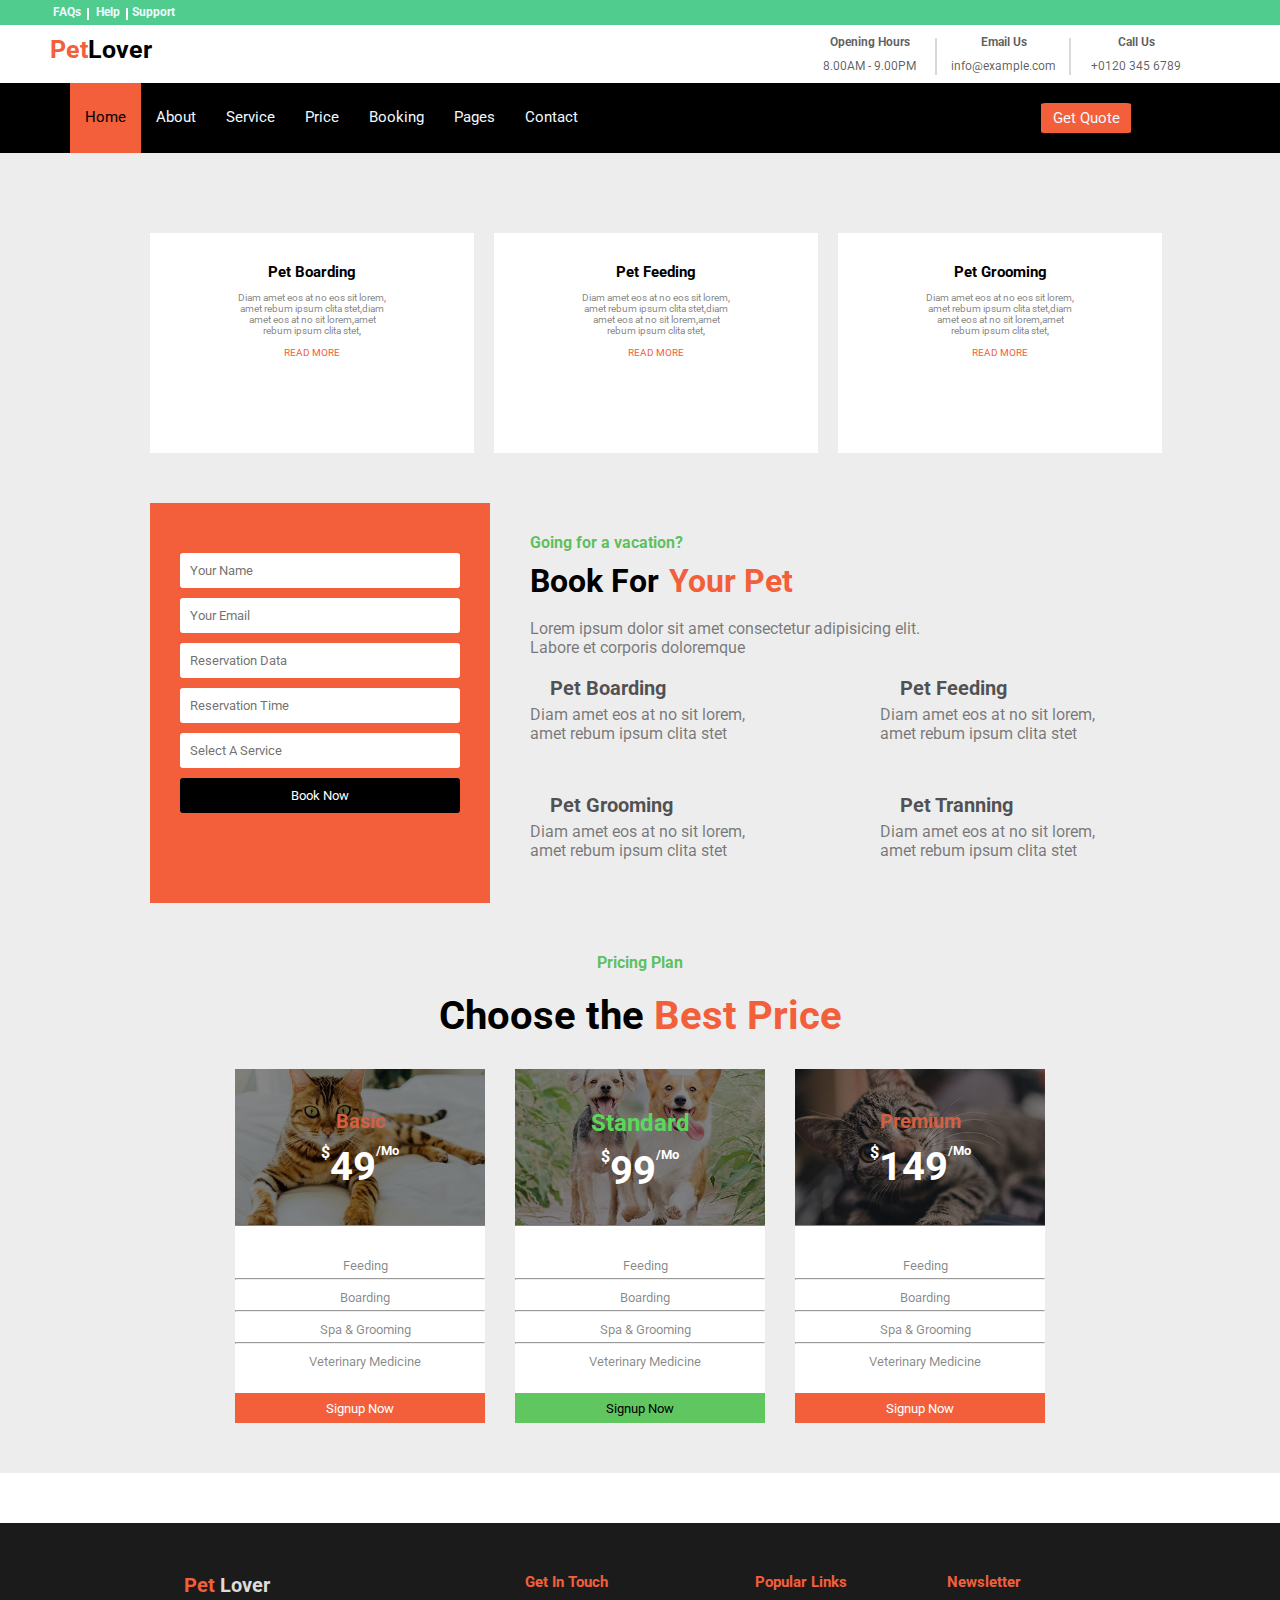
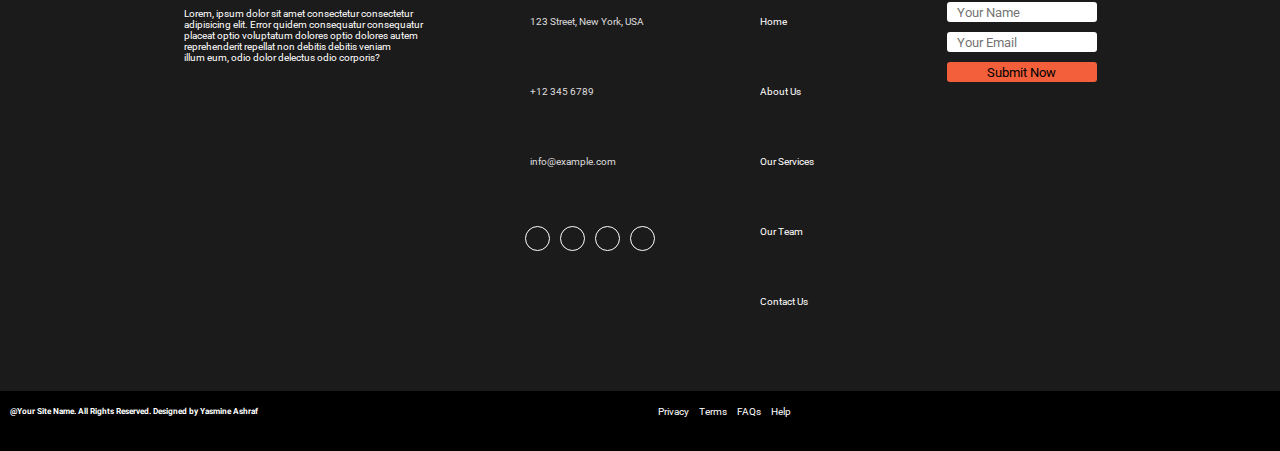
<file: booking.html>
<!DOCTYPE html>
<html lang="en">
<head>
    <meta charset="UTF-8">
    <meta http-equiv="X-UA-Compatible" content="IE=edge">
    <meta name="viewport" content="width=device-width, initial-scale=1.0">
    <title>Document</title>
    <link rel="stylesheet" href="final.css">
    <link rel="preconnect" href="https://fonts.googleapis.com">
<link rel="preconnect" href="https://fonts.gstatic.com" crossorigin>
<link href="https://fonts.googleapis.com/css2?family=Roboto&display=swap" rel="stylesheet">
    <link href="https://fonts.googleapis.com/css2?family=Fasthand&display=swap" rel="stylesheet">
    <link rel="stylesheet" href="https://cdnjs.cloudflare.com/ajax/libs/font-awesome/6.4.0/css/all.min.css" integrity="sha512-iecdLmaskl7CVkqkXNQ/ZH/XLlvWZOJyj7Yy7tcenmpD1ypASozpmT/E0iPtmFIB46ZmdtAc9eNBvH0H/ZpiBw==" crossorigin="anonymous" referrerpolicy="no-referrer" />
</head>
<body> 

<!--start nav1-->
<div class="nav1">
    <nav>
    <pre class="help"> <span class="FAQS">FAQs  </span>   <span class="FAQS">Help  </span>  Support  </pre>
    </nav>
    <nav class="iconsmedia">
     <div class="face"><i class="fa-brands fa-facebook-f"></i></div>
     <div class="twit"><i class="fa-brands fa-twitter"></i></div>
     <div class="link"><i class="fa-brands fa-linkedin-in"></i></div>
     <div class="insta"><i class="fa-brands fa-instagram"></i></div>
     <div class="you"><i class="fa-brands fa-youtube"></i></div>
    </nav>
  </div>
  <!--end nav1-->

  <!--start petlover-->
     <div class="petlover">
 <h1><span class="pet">Pet</span>Lover</h1>
        <nav class="opening">
     <div class="hours">
       <h4>Opening Hours</h4>
       <p>8.00AM - 9.00PM</p>
     </div>
     <div class="hours">
       <H4>Email Us</H4>
       <p>info@example.com</p>
     </div>
     <div class="Call">
       <h4>Call Us</h4>
       <p>+0120 345 6789</p>
     </div>
        </nav>
     </div>
  <!--end petlover-->
   
     <!--start best-->
    <div class="best">
   <!--start nav2-->
  
      <div class="nav2">
        <label class="grip-lines" for="id">
          <i class="fa-solid fa-grip-lines"></i>
         </label>
         <input type="checkbox" id="id" name="">

    <ul class="About">
   <li class="home"> <a href="#" class="p"> Home </a> </li>
   <li class="Service"> <a href="about.html" class="p"> About </a> </li>
   <li class="Service"> <a href="services.html" class="p"> Service </a> </li>
   <li class="Service"> <a href="price.html" class="p"> Price </a> </li>
   <li class="Service"> <a href="booking.html" class="p"> Booking </a> </li>
   <li class="Pages"> <a href="#" class="p"> Pages </a> 
    <i class="fa-solid fa-caret-down" id="arrow"></i>
      <div class="drowpdone">
        <p>Blog Grid</p><br>
        <p>Blog Detail</p>
      </div>
    </li>
   <li  class="Service"> <a href="contact.html" class="p"> Contact </a> </li>
    </ul>
    <button class="get">Get Quote</button>
     </div>
  <!--end nav2-->

     <!--start our-services-->
     <div class="our-services" id="our services">
       <div class="Premium">
 
         <div class="pet1">
           <i class="fa-solid fa-house-chimney"></i>
           <h2>Pet Boarding</h2><br>
       <pre>Diam amet eos at no eos sit lorem,
 amet rebum ipsum clita stet,diam 
 amet eos at no sit lorem,amet 
 rebum ipsum clita stet, </pre><BR>
        <p>READ MORE</p>
         </div>
         <div class="pet1">
           <i class="fa-solid fa-fish"></i>
           <h2>Pet Feeding</h2><br>
       <pre>Diam amet eos at no eos sit lorem,
 amet rebum ipsum clita stet,diam 
 amet eos at no sit lorem,amet 
 rebum ipsum clita stet, </pre><BR>
        <p>READ MORE</p>
         </div>
       
         <div class="pet1">
           <i class="fa-solid fa-scissors"></i>
           <h2>Pet Grooming</h2><br>
       <pre>Diam amet eos at no eos sit lorem,
 amet rebum ipsum clita stet,diam 
 amet eos at no sit lorem,amet 
 rebum ipsum clita stet, </pre><BR>
        <p>READ MORE</p>
         </div>
       </div>
       </div>
    <!--end our-services-->

<!--start going-->
<div class="going">
    <div class="form">
    <form>
    <input type="text" name="name" id="name" placeholder="Your Name">
    <input type="email" id="email" name="email" placeholder="Your Email">
    <input type="text" id="data" name="data" placeholder="Reservation Data">
    <input type="text" id="Time" name="Time" placeholder="Reservation Time">
    <section><select id="select" name="select" size="2"> 
      <option>Select A Service</option>
    </select></section>
    <input type="button" id="now" value="Book Now" class="now">
    </form>
    </div>
    <div class="bookfor">
   <h4 class="vacation">Going for a vacation?</h4>
   <h1 class="book-pet"><span class="black">Book For</span><span class="your-pet">Your Pet</span></h1><br>
   <pre>Lorem ipsum dolor sit amet consectetur adipisicing elit.
Labore et corporis doloremque </pre><br>
     <div class="pets">
   <div class="Boarding">
    <span><i class="fa-solid fa-house-chimney"></i>
  <h5>Pet Boarding</h5></span>
  <pre>Diam amet eos at no sit lorem,
amet rebum ipsum clita stet </pre>
   </div>
   <div class="Boarding">
    <span><i class="fa-solid fa-fish"></i>
    <h5>Pet Feeding</h5></span>
    <pre>Diam amet eos at no sit lorem,
amet rebum ipsum clita stet </pre>
     </div>
     <div class="Boarding">
     <span><i class="fa-solid fa-scissors"></i>
      <h5>Pet Grooming</h5></span>
      <pre>Diam amet eos at no sit lorem,
amet rebum ipsum clita stet </pre>
       </div>
       <div class="Boarding">
        <span><i class="fa-solid fa-shrimp"></i>
        <h5>Pet Tranning</h5></span>
        <pre>Diam amet eos at no sit lorem,
amet rebum ipsum clita stet </pre>
         </div>
    </div>
  </div>
  </div>
    <!--end going-->


<!--start pricing-plan -->
<div class="pricing-plan">

  <h4>Pricing Plan</h4>
  <h1>Choose the <span>  Best Price </span></h1>
   
 <div class="best-price">

     <div class="price">
       <div class="basic">
         <h3>Basic</h3>
        <span> $<h1>49</h1><sub>/Mo</sub> </span>
       </div>
         
     <img src="./img/price-1.jpg" alt=""><br><br>
      <div class="feeding">
       <div>
       <i class="fa-solid fa-check"></i>
       <p>Feeding</p>
      </div>
      </div><hr>
      <div class="feeding">
       <div>
       <i class="fa-solid fa-check"></i>
       <p>Boarding</p>
      </div>
      </div><hr>
      <div class="feeding">
       <div class="wrong">
         <i class="fa-solid fa-xmark"></i>
       <p>Spa & Grooming</p>
      </div>
      </div><hr>
      <div class="feeding">
       <div class="wrong">
         <i class="fa-solid fa-xmark"></i>
       <p>Veterinary Medicine</p>
      </div>
      </div><br>
     <button class="signup">Signup Now</button>
     </div>

     <div class="price">
      <div class="basic">
        <h2>Standard</h2>
       <span> $<h1>99</h1><sub>/Mo</sub> </span>
      </div>
       <img src="./img/price-2.jpg" alt=""><br><br>
        <div class="feeding">
         <div>
         <i class="fa-solid fa-check"></i>
         <p>Feeding</p>
        </div>
        </div><hr>
        <div class="feeding">
         <div>
         <i class="fa-solid fa-check"></i>
         <p>Boarding</p>
        </div>
        </div><hr>
        <div class="feeding">
         <div>
           <i class="fa-solid fa-check"></i>
         <p>Spa & Grooming</p>
        </div>
        </div><hr>
        <div class="feeding">
         <div class="wrong">
           <i class="fa-solid fa-xmark"></i>
         <p>Veterinary Medicine</p>
        </div>
        </div><br>
       <button class="signup-now">Signup Now</button>
       </div>

       <div class="price">
         <div class="basic">
           <h3>Premium</h3>
          <span> $<h1>149</h1><sub>/Mo</sub> </span>
         </div>

         <img src="./img/price-3.jpg" alt=""><br><br>
          <div class="feeding">
           <div>
           <i class="fa-solid fa-check"></i>
           <p>Feeding</p>
          </div>
          </div><hr>
          <div class="feeding">
           <div>
           <i class="fa-solid fa-check"></i>
           <p>Boarding</p>
          </div>
          </div><hr>
          <div class="feeding">
           <div>
             <i class="fa-solid fa-check"></i>
           <p>Spa & Grooming</p>
          </div>
          </div><hr>
          <div class="feeding">
           <div>
             <i class="fa-solid fa-check"></i>
           <p>Veterinary Medicine</p>
          </div>
          </div><br>
         <button class="signup">Signup Now</button>
         </div>
 </div>
 </div>
   <!--end pricing-pian-->


<!--start final-->
<div class="final">
    
    <div class="p-lover">
     <h1><span class="span1"> Pet</span> Lover </h1><br>
     <pre>Lorem, ipsum dolor sit amet consectetur consectetur 
adipisicing elit. Error quidem consequatur consequatur 
placeat optio voluptatum dolores optio dolores autem 
reprehenderit repellat non debitis debitis veniam
illum eum, odio dolor delectus odio corporis?</pre>
    </div>

    <div class="get-in-touch">
      <h2>Get In Touch</h2>
      <ul>
        <li> <i class="fa-solid fa-location-dot"></i> <p> 123 Street, New York, USA</p></li>
        <li> <i class="fa-solid fa-phone"></i> <p>+12 345 6789</p></li>
        <li> <i class="fa-solid fa-envelope"></i> <p>info@example.com</p></li>
      </ul>
      <ul class="media">
        <li><i class="fa-brands fa-twitter"></i></li>
        <li><i class="fa-brands fa-facebook-f"></i></li>
        <li><i class="fa-brands fa-linkedin-in"></i></li>
        <li><i class="fa-brands fa-instagram"></i></li>
      </ul>
    </div>

    <div class="popular-links">
      <h2>Popular Links</h2>
      <ul>
        <li><i class="fa-solid fa-angle-right"></i> <a href="#home"> Home</a></li>
        <li><i class="fa-solid fa-angle-right"></i> <a href="#about us"> About Us</a></li>
        <li><i class="fa-solid fa-angle-right"></i> <a href="#our services"> Our Services</a></li>
        <li><i class="fa-solid fa-angle-right"></i><a href="#our team"> Our Team</a></li>
        <li><i class="fa-solid fa-angle-right"></i><a href="#contact us"> Contact Us </a></li>
      </ul>
    </div>

    <div class="newsletter">
      <h2>Newsletter</h2><br>
      <form>
        <input type="text" id="" name="" placeholder="Your Name">
        <input type="text" id="" name="" placeholder="Your Email">
        <input type="button" value="Submit Now">
      </form>
    </div>

    </div>
  <!--end final-->

  <!--start header-->
  <div class="header">
    <h5>@Your Site Name. All Rights Reserved. Designed by <span>Yasmine Ashraf </span> </h5>

    <div class="nav">
        <ul>
      <li>Privacy</li>
      <li>Terms</li>
      <li>FAQs</li>
      <li>Help</li>
        </ul>
      </div>
      
      </div>
  <!--end header-->

</body>
</html>
</file>
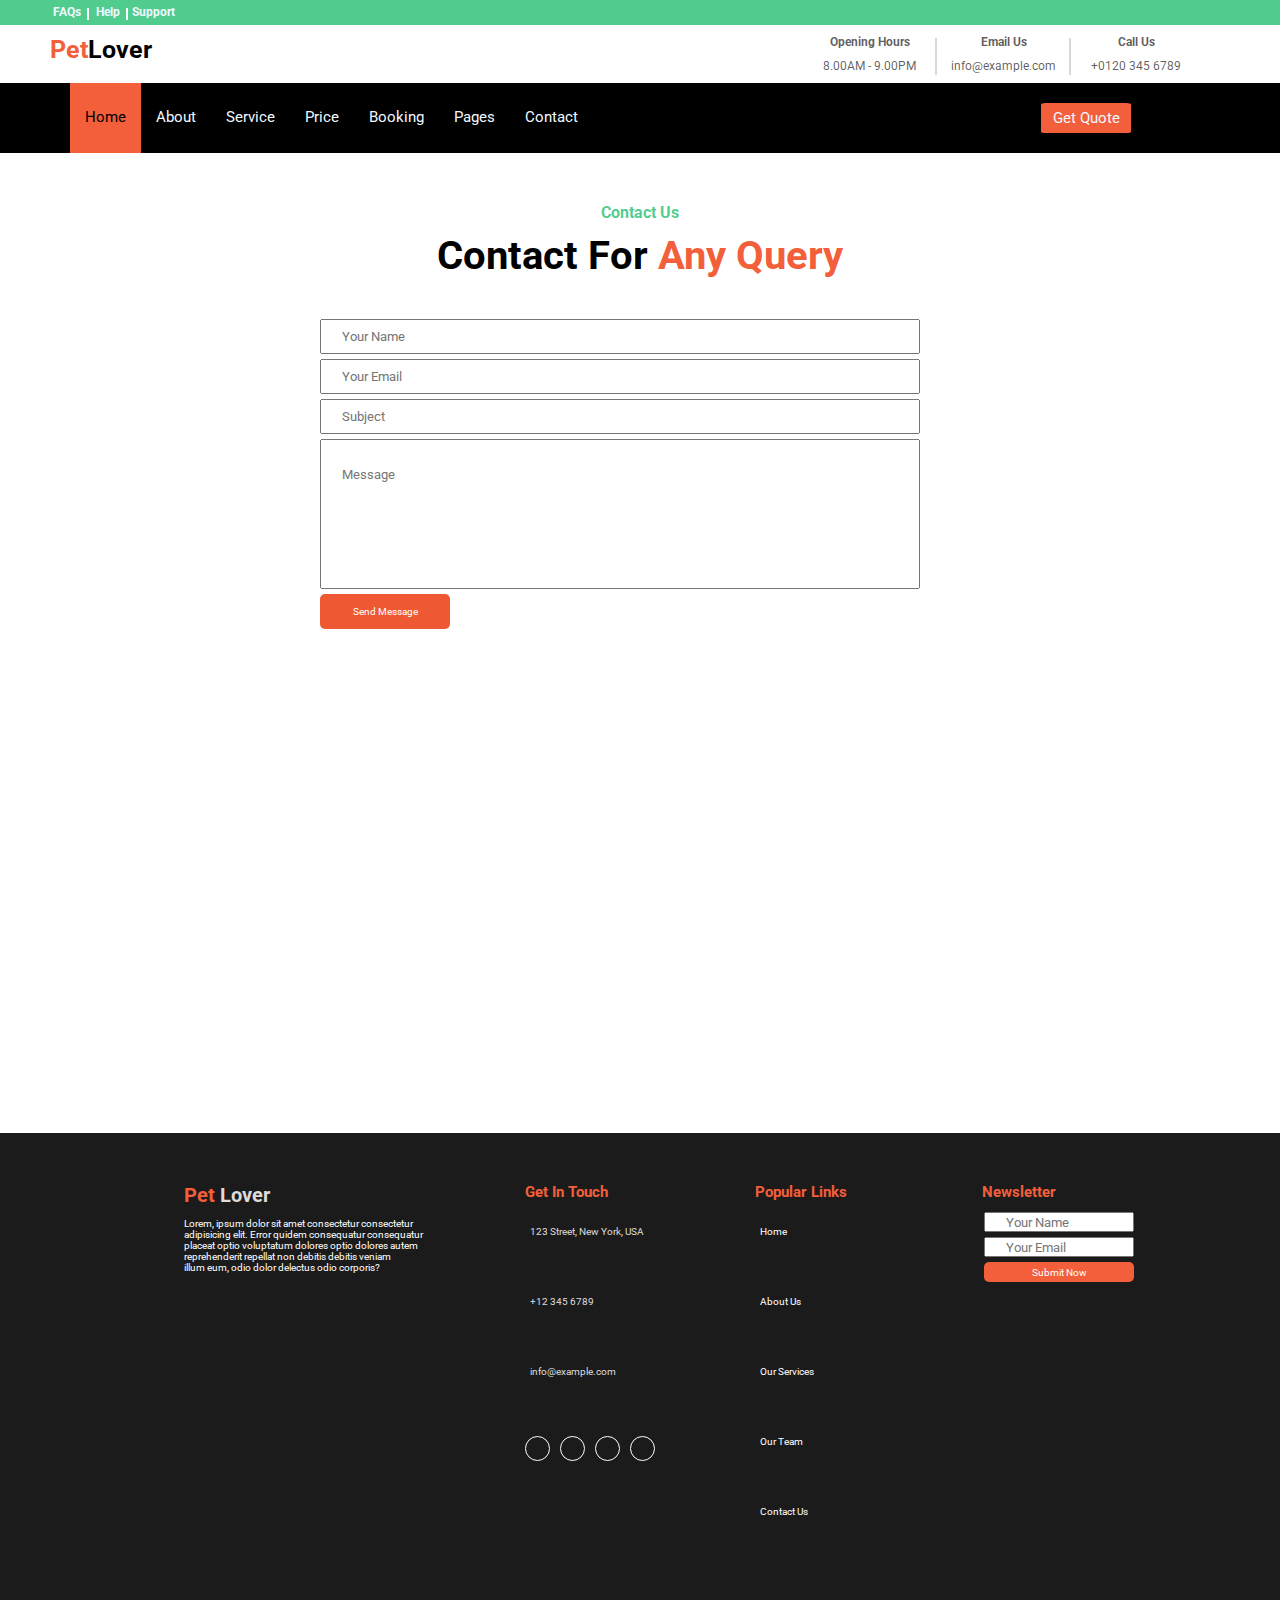
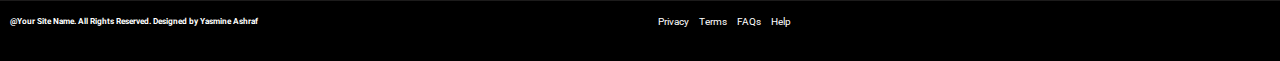
<file: contact.html>
<!DOCTYPE html>
<html lang="en">
<head>
    <meta charset="UTF-8">
    <meta http-equiv="X-UA-Compatible" content="IE=edge">
    <meta name="viewport" content="width=device-width, initial-scale=1.0">
    <title>Document</title>
  
    <link rel="stylesheet" href="contact.css">
    <link rel="preconnect" href="https://fonts.googleapis.com">
<link rel="preconnect" href="https://fonts.gstatic.com" crossorigin>
<link href="https://fonts.googleapis.com/css2?family=Roboto&display=swap" rel="stylesheet">
    <link href="https://fonts.googleapis.com/css2?family=Fasthand&display=swap" rel="stylesheet">
    <link rel="stylesheet" href="https://cdnjs.cloudflare.com/ajax/libs/font-awesome/6.4.0/css/all.min.css" integrity="sha512-iecdLmaskl7CVkqkXNQ/ZH/XLlvWZOJyj7Yy7tcenmpD1ypASozpmT/E0iPtmFIB46ZmdtAc9eNBvH0H/ZpiBw==" crossorigin="anonymous" referrerpolicy="no-referrer" />
</head>
<body>
    
 <!--start nav1-->
 <div class="nav1">
    <nav>
    <pre class="help"> <span class="FAQS">FAQs  </span>   <span class="FAQS">Help  </span>  Support  </pre>
    </nav>
    <nav class="iconsmedia">
     <div class="face"><i class="fa-brands fa-facebook-f"></i></div>
     <div class="twit"><i class="fa-brands fa-twitter"></i></div>
     <div class="link"><i class="fa-brands fa-linkedin-in"></i></div>
     <div class="insta"><i class="fa-brands fa-instagram"></i></div>
     <div class="you"><i class="fa-brands fa-youtube"></i></div>
    </nav>
  </div>
  <!--end nav1-->

  <!--start petlover-->
     <div class="petlover">
 <h1><span class="pet">Pet</span>Lover</h1>
        <nav class="opening">
     <div class="hours">
       <h4>Opening Hours</h4>
       <p>8.00AM - 9.00PM</p>
     </div>
     <div class="hours">
       <H4>Email Us</H4>
       <p>info@example.com</p>
     </div>
     <div class="Call">
       <h4>Call Us</h4>
       <p>+0120 345 6789</p>
     </div>
        </nav>
     </div>
  <!--end petlover-->
   
     <!--start best-->
    <div class="best">
   <!--start nav2-->
  
   <div class="nav2">
    <label class="grip-lines" for="id">
      <i class="fa-solid fa-grip-lines"></i>
     </label>
     <input type="checkbox" id="id" name="">
    
<ul class="About">
<li class="home"> <a href="#" class="p"> Home </a> </li>
<li class="Service"> <a href="about.html" class="p"> About </a> </li>
<li class="Service"> <a href="services.html" class="p"> Service </a> </li>
<li class="Service"> <a href="price.html" class="p"> Price </a> </li>
<li class="Service"> <a href="booking.html" class="p"> Booking </a> </li>
<li class="Pages"> <a href="#" class="p"> Pages </a> 
<i class="fa-solid fa-caret-down" id="arrow"></i>
  <div class="drowpdone">
    <p>Blog Grid</p><br>
    <p>Blog Detail</p>
  </div>
</li>
<li  class="Service"> <a href="contact.html" class="p"> Contact </a> </li>
</ul>
<button class="get">Get Quote</button>
 </div>
  <!--end nav2-->

  <!--start contact-us-->
  <div class="contact-us">
   <h4>Contact Us</h4>
   <h1>Contact For <span> Any Query </span></h1>
   <form>
    <input type="text" id="name" name="name" placeholder="Your Name">
    <input type="text" id="" name="" placeholder="Your Email">
    <input type="text" id="" name="" placeholder="Subject">
    <input type="text" id="" name="" placeholder="Message" class="message">
    <input type="button" id="" name="" value="Send Message">
   </form>
  </div>
  <iframe src="https://www.google.com/maps/embed?pb=!1m18!1m12!1m3!1d28570.816064738578!2d31.81877898054734!3d26.476608743185277!2m3!1f0!2f0!3f0!3m2!1i1024!2i768!4f13.1!3m3!1m2!1s0x144f5acb0260ee3f%3A0x78a4858bae98c392!2z2KfZhNmF2YbYtNin2KnYjCDYp9mE2YXZhti02KPYqdiMINmF2LHZg9iyINin2YTZhdmG2LTYo9ip2Iwg2LPZiNmH2KfYrA!5e0!3m2!1sar!2seg!4v1682145965523!5m2!1sar!2seg" width="600" height="450" style="border:0;" allowfullscreen="" loading="lazy" referrerpolicy="no-referrer-when-downgrade"></iframe>
  <!--end contact-us-->

  <!--start final-->
   <div class="final">
    
              <div class="p-lover">
               <h1><span class="span1"> Pet</span> Lover </h1><br>
               <pre>Lorem, ipsum dolor sit amet consectetur consectetur 
adipisicing elit. Error quidem consequatur consequatur 
placeat optio voluptatum dolores optio dolores autem 
reprehenderit repellat non debitis debitis veniam
illum eum, odio dolor delectus odio corporis?</pre>
              </div>

              <div class="get-in-touch">
                <h2>Get In Touch</h2>
                <ul>
                  <li> <i class="fa-solid fa-location-dot"></i> <p> 123 Street, New York, USA</p></li>
                  <li> <i class="fa-solid fa-phone"></i> <p>+12 345 6789</p></li>
                  <li> <i class="fa-solid fa-envelope"></i> <p>info@example.com</p></li>
                </ul>
                <ul class="media">
                  <li><i class="fa-brands fa-twitter"></i></li>
                  <li><i class="fa-brands fa-facebook-f"></i></li>
                  <li><i class="fa-brands fa-linkedin-in"></i></li>
                  <li><i class="fa-brands fa-instagram"></i></li>
                </ul>
              </div>

              <div class="popular-links">
                <h2>Popular Links</h2>
                
                <ul>
                  <li><i class="fa-solid fa-angle-right"></i> <a href="#home"> Home</a></li>
                  <li><i class="fa-solid fa-angle-right"></i> <a href="#about us"> About Us</a></li>
                  <li><i class="fa-solid fa-angle-right"></i> <a href="#our services"> Our Services</a></li>
                  <li><i class="fa-solid fa-angle-right"></i><a href="#our team"> Our Team</a></li>
                  <li><i class="fa-solid fa-angle-right"></i><a href="#contact us"> Contact Us </a></li>
                </ul>
              </div>

              <div class="newsletter">
                <h2>Newsletter</h2><br>
                <form>
                  <input type="text" id="" name="" placeholder="Your Name">
                  <input type="text" id="" name="" placeholder="Your Email">
                  <input type="button" value="Submit Now">
                </form>
              </div>

              </div>
            <!--end final-->

            <!--start header-->
            <div class="header">
              <h5>@Your Site Name. All Rights Reserved. Designed by <span>Yasmine Ashraf </span> </h5>
      
              <div class="nav">
                  <ul>
                <li>Privacy</li>
                <li>Terms</li>
                <li>FAQs</li>
                <li>Help</li>
                  </ul>
                </div>
                
                </div>
            
            <!--end header-->

</body>
</html>
</file>
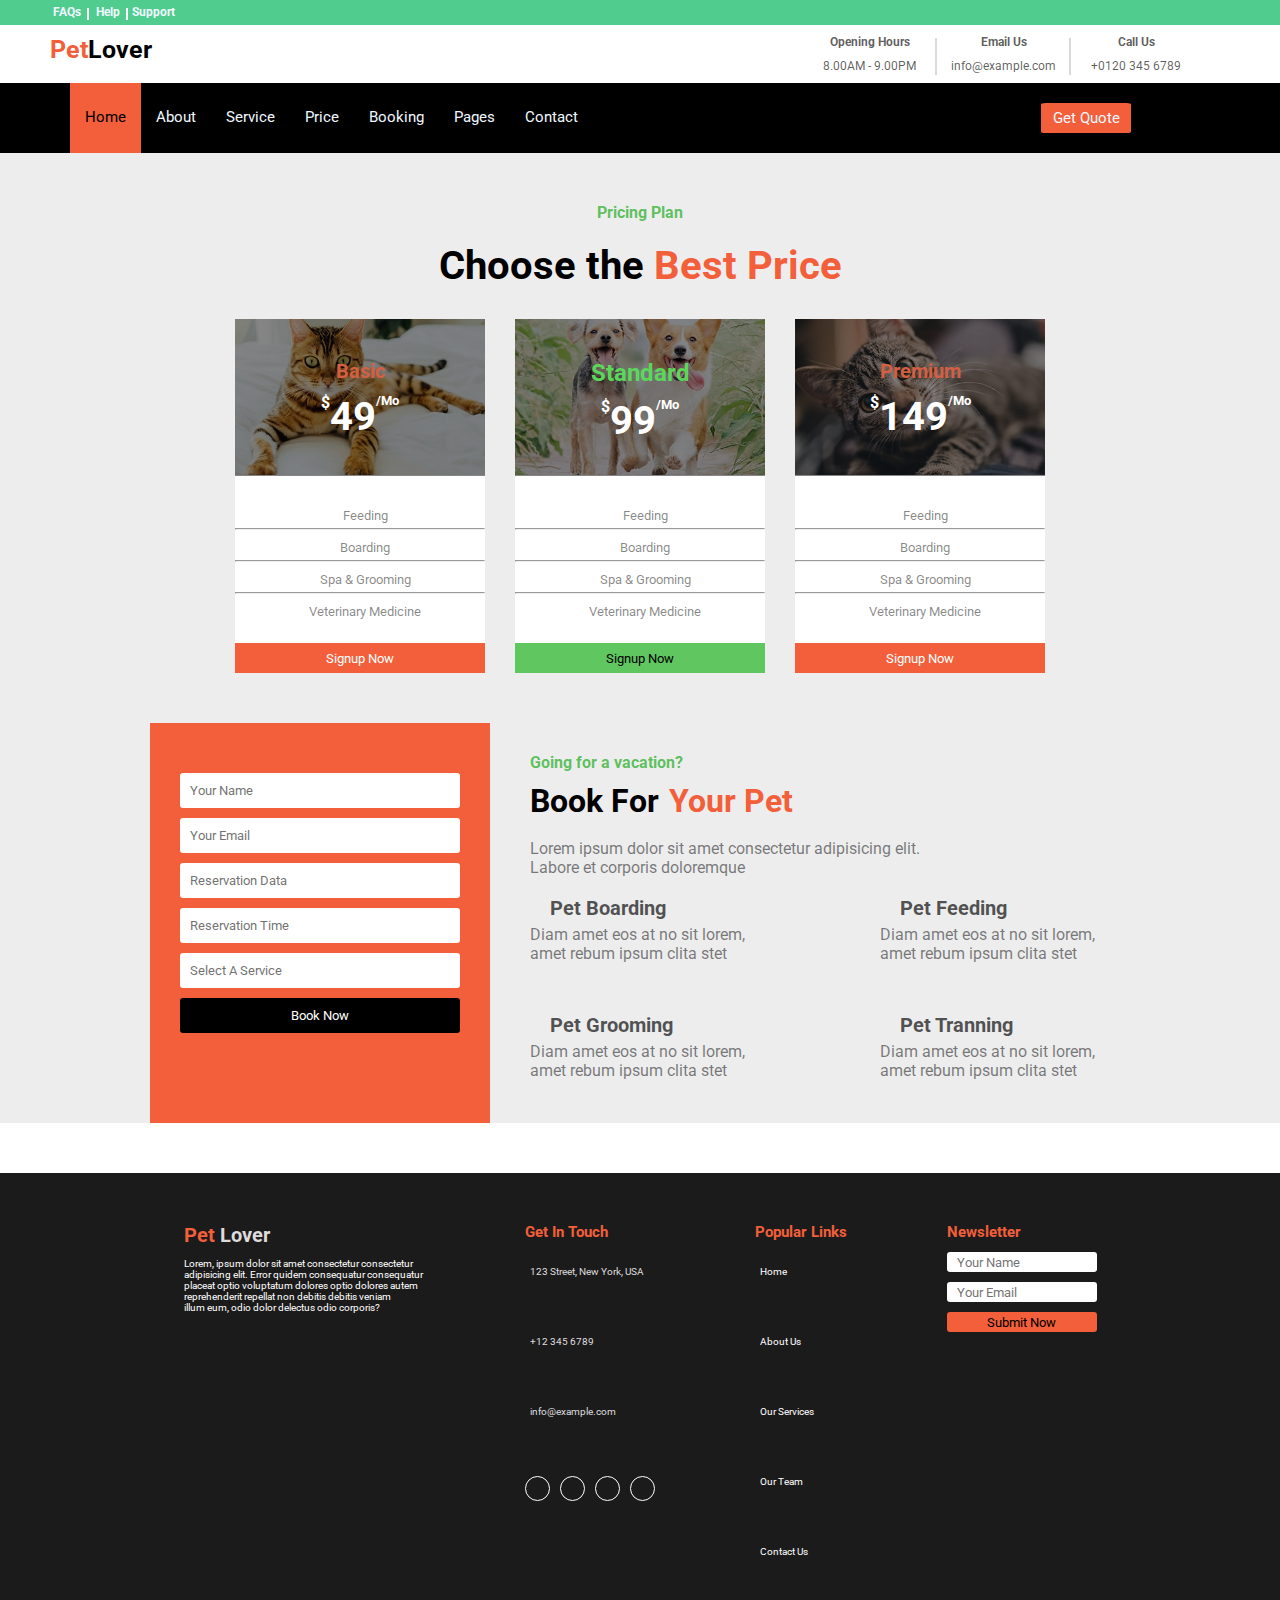
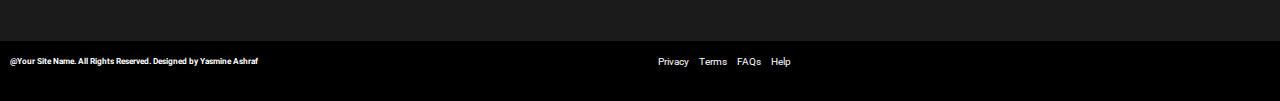
<file: price.html>
<!DOCTYPE html>
<html lang="en">
<head>
    <meta charset="UTF-8">
    <meta http-equiv="X-UA-Compatible" content="IE=edge">
    <meta name="viewport" content="width=device-width, initial-scale=1.0">
    <title>Document</title>
    <link rel="stylesheet" href="final.css">
    <link rel="preconnect" href="https://fonts.googleapis.com">
<link rel="preconnect" href="https://fonts.gstatic.com" crossorigin>
<link href="https://fonts.googleapis.com/css2?family=Roboto&display=swap" rel="stylesheet">
    <link href="https://fonts.googleapis.com/css2?family=Fasthand&display=swap" rel="stylesheet">
    <link rel="stylesheet" href="https://cdnjs.cloudflare.com/ajax/libs/font-awesome/6.4.0/css/all.min.css" integrity="sha512-iecdLmaskl7CVkqkXNQ/ZH/XLlvWZOJyj7Yy7tcenmpD1ypASozpmT/E0iPtmFIB46ZmdtAc9eNBvH0H/ZpiBw==" crossorigin="anonymous" referrerpolicy="no-referrer" />
</head>
<body> 

<!--start nav1-->
  <div class="nav1">
    <nav>
    <pre class="help"> <span class="FAQS">FAQs  </span>   <span class="FAQS">Help  </span>  Support  </pre>
    </nav>
    <nav class="iconsmedia">
     <div class="face"><i class="fa-brands fa-facebook-f"></i></div>
     <div class="twit"><i class="fa-brands fa-twitter"></i></div>
     <div class="link"><i class="fa-brands fa-linkedin-in"></i></div>
     <div class="insta"><i class="fa-brands fa-instagram"></i></div>
     <div class="you"><i class="fa-brands fa-youtube"></i></div>
    </nav>
  </div>
  <!--end nav1-->

  <!--start petlover-->
     <div class="petlover">
 <h1><span class="pet">Pet</span>Lover</h1>
        <nav class="opening">
     <div class="hours">
       <h4>Opening Hours</h4>
       <p>8.00AM - 9.00PM</p>
     </div>
     <div class="hours">
       <H4>Email Us</H4>
       <p>info@example.com</p>
     </div>
     <div class="Call">
       <h4>Call Us</h4>
       <p>+0120 345 6789</p>
     </div>
        </nav>
     </div>
  <!--end petlover-->
   
     <!--start best-->
    <div class="best">

   <!--start nav2-->
  
      <div class="nav2">
        <label class="grip-lines" for="id">
          <i class="fa-solid fa-grip-lines"></i>
         </label>
         <input type="checkbox" id="id" name="">

    <ul class="About">
   <li class="home"> <a href="#" class="p"> Home </a> </li>
   <li class="Service"> <a href="about.html" class="p"> About </a> </li>
   <li class="Service"> <a href="services.html" class="p"> Service </a> </li>
   <li class="Service"> <a href="price.html" class="p"> Price </a> </li>
   <li class="Service"> <a href="booking.html" class="p"> Booking </a> </li>
   <li class="Pages"> <a href="#" class="p"> Pages </a> 
    <i class="fa-solid fa-caret-down" id="arrow"></i>
      <div class="drowpdone">
        <p>Blog Grid</p><br>
        <p>Blog Detail</p>
      </div>
    </li>
   <li  class="Service"> <a href="contact.html" class="p"> Contact </a> </li>
    </ul>
    <button class="get">Get Quote</button>
     </div>
  <!--end nav2-->

<!--start pricing-plan -->
<div class="pricing-plan">

  <h4>Pricing Plan</h4>
  <h1>Choose the <span>  Best Price </span></h1>
   
 <div class="best-price">

     <div class="price">
       <div class="basic">
         <h3>Basic</h3>
        <span> $<h1>49</h1><sub>/Mo</sub> </span>
       </div>
         
     <img src="./img/price-1.jpg" alt=""><br><br>
      <div class="feeding">
       <div>
       <i class="fa-solid fa-check"></i>
       <p>Feeding</p>
      </div>
      </div><hr>
      <div class="feeding">
       <div>
       <i class="fa-solid fa-check"></i>
       <p>Boarding</p>
      </div>
      </div><hr>
      <div class="feeding">
       <div class="wrong">
         <i class="fa-solid fa-xmark"></i>
       <p>Spa & Grooming</p>
      </div>
      </div><hr>
      <div class="feeding">
       <div class="wrong">
         <i class="fa-solid fa-xmark"></i>
       <p>Veterinary Medicine</p>
      </div>
      </div><br>
     <button class="signup">Signup Now</button>
     </div>

     <div class="price">
      <div class="basic">
        <h2>Standard</h2>
       <span> $<h1>99</h1><sub>/Mo</sub> </span>
      </div>
   
       <img src="./img/price-2.jpg" alt=""><br><br>
        <div class="feeding">
         <div>
         <i class="fa-solid fa-check"></i>
         <p>Feeding</p>
        </div>
        </div><hr>
        <div class="feeding">
         <div>
         <i class="fa-solid fa-check"></i>
         <p>Boarding</p>
        </div>
        </div><hr>
        <div class="feeding">
         <div>
           <i class="fa-solid fa-check"></i>
         <p>Spa & Grooming</p>
        </div>
        </div><hr>
        <div class="feeding">
         <div class="wrong">
           <i class="fa-solid fa-xmark"></i>
         <p>Veterinary Medicine</p>
        </div>
        </div><br>
       <button class="signup-now">Signup Now</button>
       </div>

       <div class="price">
         <div class="basic">
           <h3>Premium</h3>
          <span> $<h1>149</h1><sub>/Mo</sub> </span>
         </div>

         <img src="./img/price-3.jpg" alt=""><br><br>
          <div class="feeding">
           <div>
           <i class="fa-solid fa-check"></i>
           <p>Feeding</p>
          </div>
          </div><hr>
          <div class="feeding">
           <div>
           <i class="fa-solid fa-check"></i>
           <p>Boarding</p>
          </div>
          </div><hr>
          <div class="feeding">
           <div>
             <i class="fa-solid fa-check"></i>
           <p>Spa & Grooming</p>
          </div>
          </div><hr>
          <div class="feeding">
           <div>
             <i class="fa-solid fa-check"></i>
           <p>Veterinary Medicine</p>
          </div>
          </div><br>
         <button class="signup">Signup Now</button>
         </div>
 </div>
 </div>
   <!--end pricing-pian-->

<!--start going-->
  <div class="going">
    <div class="form">
    <form>
    <input type="text" name="name" id="name" placeholder="Your Name">
    <input type="email" id="email" name="email" placeholder="Your Email">
    <input type="text" id="data" name="data" placeholder="Reservation Data">
    <input type="text" id="Time" name="Time" placeholder="Reservation Time">
    <section><select id="select" name="select" size="2"> 
      <option>Select A Service</option>
    </select></section>
    <input type="button" id="now" value="Book Now" class="now">
    </form>
    </div>
    <div class="bookfor">
   <h4 class="vacation">Going for a vacation?</h4>
   <h1 class="book-pet"><span class="black">Book For</span><span class="your-pet">Your Pet</span></h1><br>
   <pre>Lorem ipsum dolor sit amet consectetur adipisicing elit.
Labore et corporis doloremque </pre><br>
     <div class="pets">
   <div class="Boarding">
    <span><i class="fa-solid fa-house-chimney"></i>
  <h5>Pet Boarding</h5></span>
  <pre>Diam amet eos at no sit lorem,
amet rebum ipsum clita stet </pre>
   </div>
   <div class="Boarding">
    <span><i class="fa-solid fa-fish"></i>
    <h5>Pet Feeding</h5></span>
    <pre>Diam amet eos at no sit lorem,
amet rebum ipsum clita stet </pre>
     </div>
     <div class="Boarding">
     <span><i class="fa-solid fa-scissors"></i>
      <h5>Pet Grooming</h5></span>
      <pre>Diam amet eos at no sit lorem,
amet rebum ipsum clita stet </pre>
       </div>
       <div class="Boarding">
        <span><i class="fa-solid fa-shrimp"></i>
        <h5>Pet Tranning</h5></span>
        <pre>Diam amet eos at no sit lorem,
amet rebum ipsum clita stet </pre>
         </div>
    </div>
  </div>
  </div>
    <!--end going-->

<!--start final-->
              <div class="final">
    
              <div class="p-lover">
               <h1><span class="span1"> Pet</span> Lover </h1><br>
               <pre>Lorem, ipsum dolor sit amet consectetur consectetur 
adipisicing elit. Error quidem consequatur consequatur 
placeat optio voluptatum dolores optio dolores autem 
reprehenderit repellat non debitis debitis veniam
illum eum, odio dolor delectus odio corporis?</pre>
              </div>

              <div class="get-in-touch">
                <h2>Get In Touch</h2>
                <ul>
                  <li> <i class="fa-solid fa-location-dot"></i> <p> 123 Street, New York, USA</p></li>
                  <li> <i class="fa-solid fa-phone"></i> <p>+12 345 6789</p></li>
                  <li> <i class="fa-solid fa-envelope"></i> <p>info@example.com</p></li>
                </ul>
                <ul class="media">
                  <li><i class="fa-brands fa-twitter"></i></li>
                  <li><i class="fa-brands fa-facebook-f"></i></li>
                  <li><i class="fa-brands fa-linkedin-in"></i></li>
                  <li><i class="fa-brands fa-instagram"></i></li>
                </ul>
              </div>

              <div class="popular-links">
                <h2>Popular Links</h2>
                <ul>
                  <li><i class="fa-solid fa-angle-right"></i> <a href="#home"> Home</a></li>
                  <li><i class="fa-solid fa-angle-right"></i> <a href="#about us"> About Us</a></li>
                  <li><i class="fa-solid fa-angle-right"></i> <a href="#our services"> Our Services</a></li>
                  <li><i class="fa-solid fa-angle-right"></i><a href="#our team"> Our Team</a></li>
                  <li><i class="fa-solid fa-angle-right"></i><a href="#contact us"> Contact Us </a></li>
                </ul>
              </div>

              <div class="newsletter">
                <h2>Newsletter</h2><br>
                <form>
                  <input type="text" id="" name="" placeholder="Your Name">
                  <input type="text" id="" name="" placeholder="Your Email">
                  <input type="button" value="Submit Now">
                </form>
              </div>

              </div>
            <!--end final-->

            <!--start header-->
            <div class="header">
              <h5>@Your Site Name. All Rights Reserved. Designed by <span>Yasmine Ashraf </span> </h5>
      
              <div class="nav">
                  <ul>
                <li>Privacy</li>
                <li>Terms</li>
                <li>FAQs</li>
                <li>Help</li>
                  </ul>
                </div>
                
                </div>
            <!--end header-->

</body>
</html>
</file>
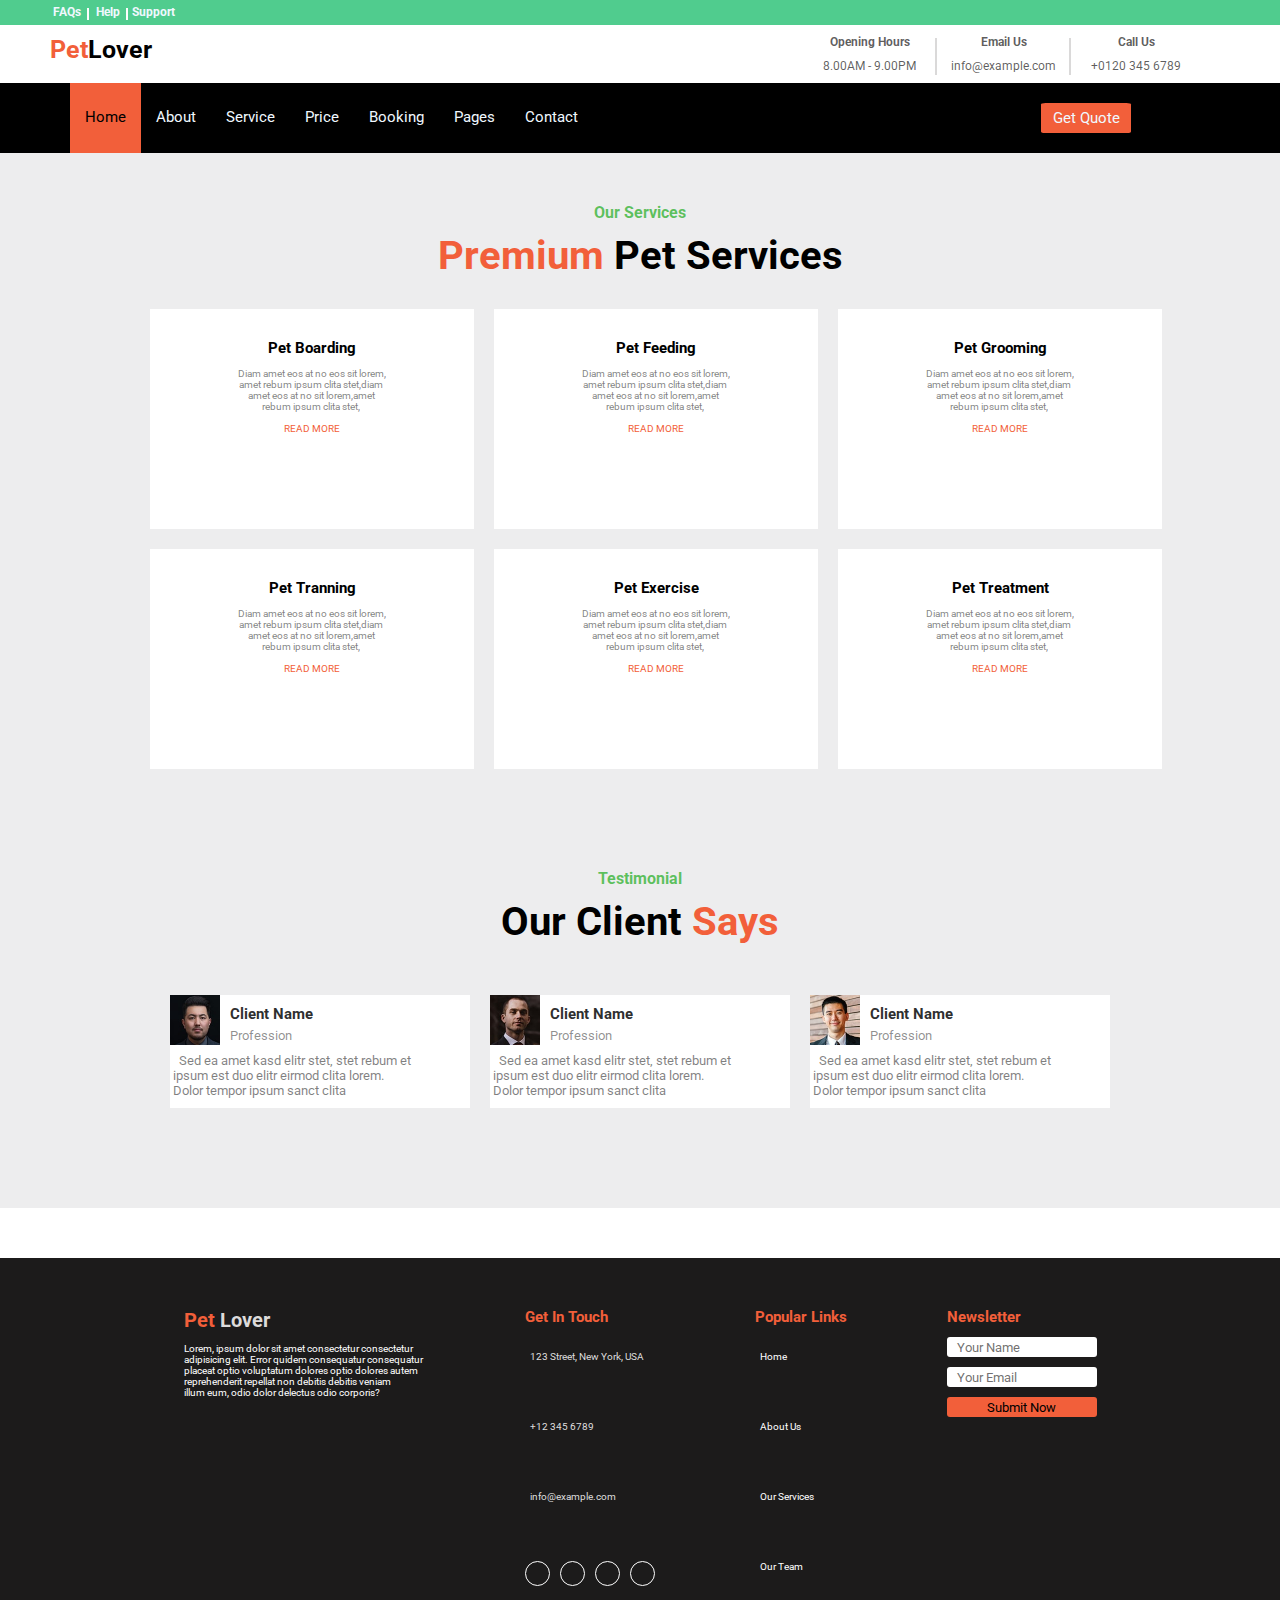
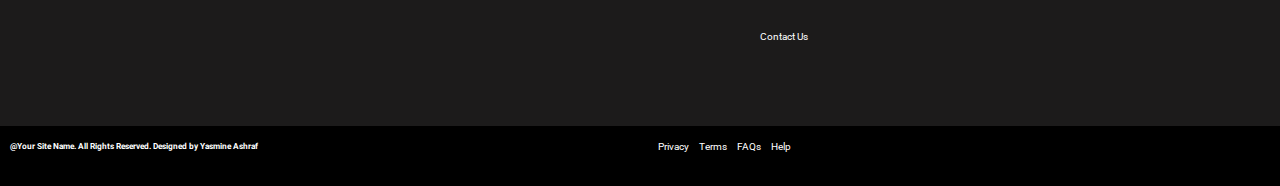
<file: services.html>
<!DOCTYPE html>
<html lang="en">
<head>
    <meta charset="UTF-8">
    <meta http-equiv="X-UA-Compatible" content="IE=edge">
    <meta name="viewport" content="width=device-width, initial-scale=1.0">
    <title>Document</title>
    <link rel="stylesheet" href="final.css">
    <link rel="preconnect" href="https://fonts.googleapis.com">
<link rel="preconnect" href="https://fonts.gstatic.com" crossorigin>
<link href="https://fonts.googleapis.com/css2?family=Roboto&display=swap" rel="stylesheet">
    <link href="https://fonts.googleapis.com/css2?family=Fasthand&display=swap" rel="stylesheet">
    <link rel="stylesheet" href="https://cdnjs.cloudflare.com/ajax/libs/font-awesome/6.4.0/css/all.min.css" integrity="sha512-iecdLmaskl7CVkqkXNQ/ZH/XLlvWZOJyj7Yy7tcenmpD1ypASozpmT/E0iPtmFIB46ZmdtAc9eNBvH0H/ZpiBw==" crossorigin="anonymous" referrerpolicy="no-referrer" />
</head>
<body> 

<!--start nav1-->
<div class="nav1">
    <nav>
    <pre class="help"> <span class="FAQS">FAQs  </span>   <span class="FAQS">Help  </span>  Support  </pre>
    </nav>
    <nav class="iconsmedia">
     <div class="face"><i class="fa-brands fa-facebook-f"></i></div>
     <div class="twit"><i class="fa-brands fa-twitter"></i></div>
     <div class="link"><i class="fa-brands fa-linkedin-in"></i></div>
     <div class="insta"><i class="fa-brands fa-instagram"></i></div>
     <div class="you"><i class="fa-brands fa-youtube"></i></div>
    </nav>
  </div>
  <!--end nav1-->

  <!--start petlover-->
     <div class="petlover">
 <h1><span class="pet">Pet</span>Lover</h1>
        <nav class="opening">
     <div class="hours">
       <h4>Opening Hours</h4>
       <p>8.00AM - 9.00PM</p>
     </div>
     <div class="hours">
       <H4>Email Us</H4>
       <p>info@example.com</p>
     </div>
     <div class="Call">
       <h4>Call Us</h4>
       <p>+0120 345 6789</p>
     </div>
        </nav>
     </div>
  <!--end petlover-->
   
     <!--start best-->
    <div class="best">
   <!--start nav2-->
  
      <div class="nav2">
        <label class="grip-lines" for="id">
          <i class="fa-solid fa-grip-lines"></i>
         </label>
         <input type="checkbox" id="id" name="">
    <ul class="About">
   <li class="home"> <a href="#" class="p"> Home </a> </li>
   <li class="Service"> <a href="about.html" class="p"> About </a> </li>
   <li class="Service"> <a href="services.html" class="p"> Service </a> </li>
   <li class="Service"> <a href="price.html" class="p"> Price </a> </li>
   <li class="Service"> <a href="booking.html" class="p"> Booking </a> </li>
   <li class="Pages"> <a href="#" class="p"> Pages </a> 
    <i class="fa-solid fa-caret-down" id="arrow"></i>
      <div class="drowpdone">
        <p>Blog Grid</p><br>
        <p>Blog Detail</p>
      </div>
    </li>
   <li  class="Service"> <a href="contact.html" class="p"> Contact </a> </li>
    </ul>
    <button class="get">Get Quote</button>
     </div>
  <!--end nav2-->

<!--start our-services-->
<div class="our-services" id="our services">
    <h4>Our Services</h4>
  <h1><span>Premium</span> Pet Services</h1>
   <div class="Premium">

     <div class="pet1">
       <i class="fa-solid fa-house-chimney"></i>
       <h2>Pet Boarding</h2><br>
   <pre>Diam amet eos at no eos sit lorem,
amet rebum ipsum clita stet,diam 
amet eos at no sit lorem,amet 
rebum ipsum clita stet, </pre><BR>
    <p>READ MORE</p>
     </div>
     <div class="pet1">
       <i class="fa-solid fa-fish"></i>
       <h2>Pet Feeding</h2><br>
   <pre>Diam amet eos at no eos sit lorem,
amet rebum ipsum clita stet,diam 
amet eos at no sit lorem,amet 
rebum ipsum clita stet, </pre><BR>
    <p>READ MORE</p>
     </div>
   
     <div class="pet1">
       <i class="fa-solid fa-scissors"></i>
       <h2>Pet Grooming</h2><br>
   <pre>Diam amet eos at no eos sit lorem,
amet rebum ipsum clita stet,diam 
amet eos at no sit lorem,amet 
rebum ipsum clita stet, </pre><BR>
    <p>READ MORE</p>
     </div>

     <div class="pet1">
       <i class="fa-solid fa-shield-dog"></i>
       <h2>Pet Tranning</h2><br>
   <pre>Diam amet eos at no eos sit lorem,
amet rebum ipsum clita stet,diam 
amet eos at no sit lorem,amet 
rebum ipsum clita stet, </pre><BR>
    <p>READ MORE</p>
     </div>

     <div class="pet1">
       <i class="fa-solid fa-cat"></i>
       <h2>Pet Exercise</h2><br>
   <pre>Diam amet eos at no eos sit lorem,
amet rebum ipsum clita stet,diam 
amet eos at no sit lorem,amet 
rebum ipsum clita stet, </pre><BR>
    <p>READ MORE</p>
     </div>

     <div class="pet1">
       <span><i class="fa-solid fa-flask-vial"></i>
       <h2>Pet Treatment</h2><br></span>
   <pre>Diam amet eos at no eos sit lorem,
amet rebum ipsum clita stet,diam 
amet eos at no sit lorem,amet 
rebum ipsum clita stet, </pre><BR>
    <p>READ MORE</p>
     </div>

   </div>
  </div>
 <!--end our-services-->

 <!--start testimonial -->
 <div class="testimonial" id="contact us">
    <h4>Testimonial</h4>
    <H1>Our Client <span>Says</span> </H1>
     <div class="our-client">
        
       <div class="says">
           <div>
          <img src="./img/testimonial-1.jpg" alt="">
          <span>
            <h3>Client Name</h3>
            <p>Profession</p>
          </span>
           </div>
      <pre>   Sed ea amet kasd elitr stet, stet rebum et
 ipsum est duo elitr eirmod clita lorem.
 Dolor tempor ipsum sanct clita </pre>
       </div>

       <div class="says">
        <div>
       <img src="./img/testimonial-2.jpg" alt="">
       <span>
         <h3>Client Name</h3>
         <p>Profession</p>
       </span>
        </div>
   <pre>   Sed ea amet kasd elitr stet, stet rebum et
 ipsum est duo elitr eirmod clita lorem.
 Dolor tempor ipsum sanct clita </pre>
    </div>

    <div class="says">
      <div>
     <img src="./img/testimonial-3.jpg" alt="">
     <span>
       <h3>Client Name</h3>
       <p>Profession</p>
     </span>
      </div>
 <pre>   Sed ea amet kasd elitr stet, stet rebum et
 ipsum est duo elitr eirmod clita lorem.
 Dolor tempor ipsum sanct clita </pre>
  </div>
     </div>
    <div class="circle">
      <i class="fa-regular fa-circle"></i>
      <i class="fa-regular fa-circle" id="fa-circle"></i>
      <i class="fa-regular fa-circle"></i>
      <i class="fa-regular fa-circle"></i>
    </div>
    </div>
    <!--end testimonial -->

<!--start final-->
<div class="final">
    
    <div class="p-lover">
     <h1><span class="span1"> Pet</span> Lover </h1><br>
     <pre>Lorem, ipsum dolor sit amet consectetur consectetur 
adipisicing elit. Error quidem consequatur consequatur 
placeat optio voluptatum dolores optio dolores autem 
reprehenderit repellat non debitis debitis veniam
illum eum, odio dolor delectus odio corporis?</pre>
    </div>

    <div class="get-in-touch">
      <h2>Get In Touch</h2>
      <ul>
        <li> <i class="fa-solid fa-location-dot"></i> <p> 123 Street, New York, USA</p></li>
        <li> <i class="fa-solid fa-phone"></i> <p>+12 345 6789</p></li>
        <li> <i class="fa-solid fa-envelope"></i> <p>info@example.com</p></li>
      </ul>
      <ul class="media">
        <li><i class="fa-brands fa-twitter"></i></li>
        <li><i class="fa-brands fa-facebook-f"></i></li>
        <li><i class="fa-brands fa-linkedin-in"></i></li>
        <li><i class="fa-brands fa-instagram"></i></li>
      </ul>
    </div>

    <div class="popular-links">
      <h2>Popular Links</h2>
      <ul>
        <li><i class="fa-solid fa-angle-right"></i> <a href="#home"> Home</a></li>
        <li><i class="fa-solid fa-angle-right"></i> <a href="#about us"> About Us</a></li>
        <li><i class="fa-solid fa-angle-right"></i> <a href="#our services"> Our Services</a></li>
        <li><i class="fa-solid fa-angle-right"></i><a href="#our team"> Our Team</a></li>
        <li><i class="fa-solid fa-angle-right"></i><a href="#contact us"> Contact Us </a></li>
      </ul>
    </div>

    <div class="newsletter">
      <h2>Newsletter</h2><br>
      <form>
        <input type="text" id="" name="" placeholder="Your Name">
        <input type="text" id="" name="" placeholder="Your Email">
        <input type="button" value="Submit Now">
      </form>
    </div>

    </div>
  <!--end final-->

  <!--start header-->
  <div class="header">
    <h5>@Your Site Name. All Rights Reserved. Designed by <span>Yasmine Ashraf </span> </h5>

    <div class="nav">
        <ul>
      <li>Privacy</li>
      <li>Terms</li>
      <li>FAQs</li>
      <li>Help</li>
        </ul>
      </div>
      
      </div>
  <!--end header-->


</body>
</html>
</file>
<file: final.css>
*{
    margin: 0;
    padding: 0;
    box-sizing: border-box;
    font-family: 'Roboto', sans-serif;
}
body{
    overflow-x: hidden;
}
/*start divs*/

/*start nav1*/
.nav1{
    background-color: rgba(42, 193, 118, 0.824);
    width: 100%;
    height: 25px;
    display: flex;
    flex-wrap: wrap;
    flex-direction: row;
    gap: 70%;
    color: aliceblue;
    font-weight: bold;
    font-size: 12px;
    padding: 5px;
    padding-left: 50px;
}
.help{
    color: aliceblue;
}
.FAQS::after{
    content: "";
    border: 1PX solid rgb(254, 253, 253);
    position: absolute;
    height: 10px;
    margin-top: 3px;
}
.iconsmedia{
    display: flex;
    flex-direction: row;
    flex-wrap: wrap;
    gap: 25px;
}
.face:hover{
    border: 2px solid rgb(11, 100, 183);
    background-color:rgb(11, 100, 183);
    border-radius: 30%;
}
.twit:hover{
    border: 2px solid rgb(77, 167, 235);
    background-color:rgb(77,167, 235);
    border-radius: 50%;
}
.link:hover{
    border: 2px solid rgb(13, 118, 205);
    background-color:rgb(13,118, 205);
    border-radius: 10%;
}
.insta:hover{
    border: 2px solid rgb(229, 124, 159);
    background-color:rgb(229, 124, 159);
    border-radius: 30%;
}
.you:hover{
    border: 2px solid red;
    background-color:red;
    border-radius: 20%;
}
/*end nav1*/
/*start responsive nav1*/
@media (max-width:1120px) {
    .nav1{
        gap: 60%;
    }
}
@media (max-width:800px) {
    .nav1{
        gap:50%;
    }
}
@media (max-width:680px) {
    .nav1{
        gap:40%;
    }
}
@media (max-width:580px) {
    .nav1{
        gap:30%;
        padding-left: 20px;
    }
}

/*end responcive nav1*/

/*start petlover*/
.petlover{
    display: flex;
    flex-direction: row;
    flex-wrap: wrap;
    gap: 55%;
    margin: 10px;
    margin-left: 50px;
    font-size: 12px;
}
.petlover h1{
    font-size: 25px;
}
.pet{
    color:rgb(242, 95, 58);
}
.opening{
    display: flex;
    flex-direction: row;
    flex-wrap: wrap;
    gap: 35px;
    color: #0b0a0aa7;
}
.hours,
.call,
 h4{
    text-align: center;
    padding-bottom: 10px;
}
.hours::after{
    content: "";
    border: 1px solid rgba(86, 82, 82, 0.221);
    width: 0px;
    height: 35px;
    margin-left: 65px;
    margin-top: -35px;
    position: absolute;
}
.hours:hover{
    background-color:rgb(239, 110, 62);
    color: white;
    border-radius: 2%;
}
.Call:hover{
    background-color:rgb(239, 110, 62);
    color: white;
    border-radius: 2%;
}
/*end petlover*/

/*start responsive petloner*/
@media (max-width:1120px) {
    .petlover{
        gap: 50%;
    }
}
@media (max-width:1000px) {
    .petlover{
        font-size: 8px;
    }
}
@media (max-width:885px) {
    .petlover{
        gap: 40%;
        margin: 5px;
        margin-left: 40px;
        font-size: 5px;   
    }
    .opening{
        gap: 30px;
    }   
}
@media (max-width:750px) {
    .petlover{
        font-size: 3px;
        gap: 30%;
        margin-left: 20px;
    }
}
@media (max-width:610px) {
    .petlover{
        font-size:2px;
        gap: 20%;
        margin-left: 10px;
    }
}
@media (max-width:550px) {
    .petlover{
        gap: 15%;
        margin-left: 10px;
    }
    .petlover h1{
        font-size: 15px;
    }
}
/*end responcive petlover*/

/*start nav2*/
.grip-lines{
    border: 1px solid rgb(233, 108, 77);
    border-radius: 5%;
    width: 40px;
    height: 30px;
    margin: 10px 0px 0px 30px;
    background-color:rgb(12, 12, 12);
}
.grip-lines:hover{
    background-color: rgb(244, 240, 239);
}
.grip-lines i{
    color: rgb(233, 108, 77); 
    font-size: 30px;
    padding-left: 5px;
}
.grip-lines i:hover{
    color: #e85d07;
}
.nav2 label{
    display: none;
}
.nav2 input{
    display: none;
}

.nav2{
    width: 100%;
    height: 70px;
    background-color: black;
    margin-top: -10px;
    display: flex;
    color: rgb(213, 217, 221);
}
li{
    list-style: none;
    padding-top: 25px;
    height: 70px;
}
.About{
    display: flex;
    flex-wrap: wrap;
    font-size: 15px;
    margin-left: 70px;
}
.p{
    padding:25px 15px;
    text-decoration: none;
    color: aliceblue;
}
.home{
    background-color:rgb(242, 95, 58);
}
.home a{
    color: #000;
}
.home:hover{
    background-color:rgb(242, 95, 58);
    color: #000;
}
.Service:hover{
    background-color:rgb(242, 95, 58);
    color: #000;
}
.Pages:hover{
    background-color:rgb(242, 95, 58);
    color: #000;
}
a:hover{
      color: #000;
}
.drowpdone{
    background-color: rgb(221, 224, 226);
    color: #0e0d0dc4;
    padding: 15px 25px;
    font-size: 10px;
    margin-top: 30px;
    display: none;
}
.best .nav2 .About .Pages:hover .drowpdone{
    display: block;
}
.drowpdone p:hover{
    background-color: #a2a0a024;
    padding: 10px 10px;
    width: 70px;
    height: 20px;
}
#arrow{
font-size: 1px;
}
#arrow:hover{
     color: #000;
}
.get{
    background-color:rgb(242, 95, 58);
    color: aliceblue;
    margin-left: 35%;
    border: none;
    border-radius: 5%;
    margin-top: 20px;
    height: 30px;
    width: 90px;
    font-size: 15px;
} 
.get:hover{
    background-color:rgba(237, 75, 34, 0.929);
    color: #000;
}
/*end nav2*/

/*start responsive nav2*/

@media (max-width:1080px) {
    .About{
        margin-left: 50px;
    }
    .get{
        margin-left:25%;
    }
}
@media (max-width:900px) {
    .About{
        margin-left: 30px;
    }
    .get{
        margin-left: 15%;
    }
}
@media (max-width:770px) {
    .nav2 input:checked ~ .About{
        display: block;
    }
    .nav2 ul{
        display: none;
        background-color: #000000;
    }
    .nav2 label{
        display:block;
    }
    .About{
        z-index: 100;
        width: 50%;
    }
    .About li{
        background-color: #000;
    }
    .home a{
        color: white;
    }   
}

/*end responcive nav2*/

/*start keep*/
.keep{
    background-image: url("./img/carousel-1.jpg");
    background-repeat: no-repeat;
    width:100%;
    background-size: 100% 100%;
    height: 800px;
    display: flex;
    flex-wrap: wrap;
    justify-content: center;
    padding-top: 450px;
    color: aliceblue;
}
.happy{
    display: flex;
    flex-wrap: wrap;
    gap: 150px;
}
.bestpet{
    text-align: center;
    display: flex;
    flex-wrap: wrap;
    flex-direction: column;
    gap: 20px;
    margin-top: -150px;
}
.bestpet h1{
      font-size: 60px;
}
.booklearn{
    display: flex;
    flex-wrap: wrap;
    margin:20px 0 0 150px ;
    gap: 5px;
}
.book{
    background-color: rgb(242, 95, 58);
    color: aliceblue;
    width: 130px;
    height: 40px;
    font-size: 18px;
    border-radius: 5%;
    border: none;
}
.book:hover{
      background-color: rgba(242, 95, 58, 0.696);
      color: #000;
}
.learn:hover{
    background-color: rgba(14, 140, 77, 0.797);
    color: aliceblue;
}
.learn{
    background-color: rgb(42, 193, 118);
    color: black;
    width: 150px;
    height: 40px;
    font-size: 18px;
    border-radius: 5%;
    border: none;
}
.buttons{
    background-color:rgba(233, 82, 44, 0.674);
     width: 30px;
     height: 30px;
     border-radius: 2px;
     padding: 5px;
     font-size: 20px;
}
.buttons:hover{
    background-color:rgb(247, 80, 9);
    color: #000;
}
/*end keep*/

/*start responsive keep*/
@media (max-width:950px) {
     .happy{
        gap: 100px;
     }
     .bestpet h1{
        font-size: 50px;
  }
  .booklearn{
    margin:20px 0 0 100px ;
}
}
@media (max-width:750px) {
    .happy{
       gap: 50px;
       margin-top: -50px;
    }
    .bestpet h1{
       font-size: 40px;
 }
 .booklearn{
   margin:20px 0 0 80px ;
}
}
@media (max-width:610px) {
    .happy{
       gap: 30px;
       font-size: 10px;
    }
    .bestpet h1{
       font-size: 35px;
 }
    .buttons{
        margin-top: -50px;
    }
    .booklearn{
    margin:10px 0 0 80px ;
    gap: 5px;
}
    .book{
    width: 80px;
    height: 30px;
    font-size: 15px;
}
    .learn{
    width: 90px;
    height: 30px;
    font-size: 15px;
}   
}
/*end responcive keep*/
/*end divs*/

/*start going*/
.going{
    display: flex;
    gap: 40px;
    background-color: rgba(217, 218, 219, 0.484);
    width: 100%;
}
/*start responcive gooing*/
@media (max-width:950px) {
    .going{
        display: block;
    }
    .form{
        margin-right:-150px;
    }
}
/*end responcive gooing*/

/*start form*/

.form{
    background-color: rgb(242, 95, 58);
     width: 350px;
     height: 400px;
     margin-left: 150px;
     padding:50px 30px;
}
form{
    display: grid;
    gap: 10px;
}
input{
    width: 280px;
    height: 35px;
    border-radius: 3px;
    border: none;
}
input::placeholder{
    color: #434141c1;
    padding-left: 10px;
}
select{
    width: 280px;
    height: 35px;
    border-radius: 3px;
    border: none;
    color: #434141c1;
    padding-left: 10px;
    padding-top:10px ;
}
.now{
    background-color: #000;
    color: white;
}
.now:hover{
    background-color: #f5eeee;
    color:rgb(255, 89, 0);
}
.select{
    margin-right: 50px;  
}
/*end form*/

/*start bookfor*/

.bookfor{
    margin-top: 30px;
}
.vacation{
   color: rgba(5, 165, 5, 0.635);
   text-align: justify;
}
.your-pet{
   color: rgb(242, 95, 58);
   padding-left: 10px;
}
pre{
    color: #00000081;
}
.Boarding{
    width: 40%;
}
.Boarding span{
    display: flex;
    margin-bottom: 5px;
}
.Boarding h5{
    padding-left: 20px;
    font-size: 20px;
    color: #000000ab;
}
.pets{
    display:flex ;
    flex-wrap: wrap;
    gap: 50px;
}
.pets i{
    font-size: 30px;
    color: rgba(5, 165, 5, 0.635);

}
.pets i:hover{
    color: rgb(242, 95, 58);
}
/*end bookfor*/
/*end going*/

/*start about-us*/
.about-us{
    display: flex;
    gap: 100px;
    padding-top: 50px;
}
.daycare{
    margin-left:150px;
}
.us{
    color: rgba(5, 165, 5, 0.635);
    margin-left: -330px;
}
.board{
    color: rgb(242, 95, 58);
}
.care{
    color: rgba(5, 165, 5, 0.635);

}
.check h5{
    color: #000000b3;
}
.check h5:hover{
    color: rgba(5, 165, 5, 0.635);
}
.check{
    display: flex;
    gap: 10px;
    padding-top: 10px;
}
.check i{
    color: rgba(5, 165, 5, 0.635);
}
.check i:hover{
    color: rgb(242, 95, 58);
}
.learn-more{
    margin-top: 20px;
    background-color: rgb(242, 95, 58);
    color: white;
    border: none;
    width: 100px;
    height: 30px;
    border-radius: 3px;
}
.learn-more:hover{
    background-color: black;
    color: orange;
}
.about-image{
    
    flex-wrap: wrap;
}
.about-us .about-image .about-1{
    width: 400px;
    height: 200px;
}
.about-image .about-2 img{
    width: 200px;
}
.about-image .about-2{
   display: flex;
}
/*end about-us*/

/*start responcive about-us*/
@media (max-width:700px) {
    .about-us{
        display: block;
    }
    .form{
        margin-left: 50px;
    }
}
/*end responcive about-us*/

/*start our-services*/
.our-services{
    background-color: rgba(217, 218, 219, 0.484);
    width: 100%;
    text-align: center;
    justify-content: center;
    display: flex;
    flex-wrap: wrap;
    flex-direction: column;
    padding: 50px;
}
.our-services h4{
    color: rgba(5, 165, 5, 0.635);
}
.our-services h1{
    font-size: 40px;
}
.our-services h1 span{
    color: rgb(242, 95, 58);
}
.our-services .Premium{
    display: flex;
    flex-direction: row;
    gap: 20px;
    flex-wrap: wrap;
    margin:30px 0px 0px 100px;
}
.pet1{
    background-color: white;
    width: 30%;
    height: 220px;
    font-size: 10px;
    padding-top: 30px;
}
.pet1 P{
    color: rgb(242, 95, 58);
}
.pet1 i{
    font-size: 30px;
    color: rgba(5, 165, 5, 0.635);
    padding-bottom: 10px;
}
.pet1 P:hover{
    color: rgba(5, 165, 5, 0.635);
    font-weight: bolder;
    text-decoration: underline;
}
.pet1 i:hover{
    color: rgb(242, 95, 58);
}
.pet span{
    display: flex;
}
/*end our-services*/

/*start responcive our-services*/
@media (max-width:750px) {
    .pet1{
        width: 70%;
    }
}


/*start why-choose-us*/
.why-choose-us{
    display: flex;
    gap: 50px;
    width: 100%;
    padding: 20px 0px;
    margin-left: 150px;
}
.why-choose-us img{
    width: 200px;
    height: 300px;
    position: relative;
}
.basic{
    width: 250px;
    height: 157px;
    position:absolute;
    background-color: #00000079;
    padding-top:40px;
    color: #ffffff;
}
.basic h2{
    color: rgba(90, 220, 90, 0.975);
}
.basic h3{
    font-size: 20px;
    color: rgb(213, 95, 66);
}

.basic span{
    display: flex;
    justify-content: center;
    margin-top: 10px;
    font-weight: bolder;
}
sup{
    margin-top: -30px;
}
.special h4{
    color: rgba(5, 165, 5, 0.635);
    text-align: justify;
    margin-top: 30px;
}
.special h1{
    font-size: 40px;
}
.special h1 span{
    color: rgb(242, 95, 58);
}
.why-choose-us .industry{
    display: flex;
    flex-direction: row;
    flex-wrap: wrap;
    gap: 70px;
}
.industry div{
    display: flex;
    flex-wrap: wrap;
}
.support h5{
    margin-top: 10px;
    color: #000000cc;
}
.support{
    display: flex;
    flex-wrap: wrap;
    flex-direction: column;
    gap: 20px;
}
.industry i{
    color: rgba(5, 165, 5, 0.635);
    font-size: 30px;
    padding-right: 10px;
}
.industry i:hover{
    color: rgb(242, 95, 58);
}
/*end why-choose-us*/

/*start why-choose-us*/
@media (max-width:730px) {
   .why-choose-us{
        display: block;
   }
}

/*start pricing-plan*/
.pricing-plan{
    text-align: center;
    background-color: rgba(217, 218, 219, 0.484);
    width: 100%;
    padding: 50px;
}
.pricing-plan h4{
    color: rgba(5, 165, 5, 0.635);
    padding-bottom: 20px;
}
.pricing-plan h1{
      font-size: 40px;
}
.pricing-plan h1 span{
    color: rgb(242, 95, 58);
}
.best-price{
    display: flex;
    justify-content: center;
    flex-wrap: wrap;
    gap: 30px;
    margin-top: 30px;
}
.price{
    background-color: white;
    width: 250px;
}
.price img{
    width: 250px;
}
.feeding{
    display: flex;
    justify-content: center;
    color: #00000079;
    font-size: 13px;
    padding-bottom: 5px;
}
.feeding div{
    display:flex ;
    gap: 10px;
    padding-top: 10px;
}
.feeding i{
    color: rgba(5, 165, 5, 0.635);
}
.feeding i:hover{
    color: red;
}
.wrong i{
    color: red;
}
.wrong i:hover{
    color: rgba(5, 165, 5, 0.635);
}
.signup{
    width: 250px;
    height: 30px;
    background-color: rgb(242, 95, 58);
    color:white;
    border: none;
}
.signup-now{
    width: 250px;
    height: 30px;
    border: none;
    background-color: rgba(5, 165, 5, 0.635);
    color: #000;
}
.signup-now:hover{
    background-color: #000;
    color:rgb(12, 208, 12);
}
.signup:hover{
    background-color: #000;
    color:orange;
}
/*end pricing-plan*/

/*start team-member*/
.team-member{
    text-align: center;
    margin: 50px;
}
.team-member h4{
    color: rgba(5, 165, 5, 0.635);
}
.team-member h1 span{
    color: rgb(242, 95, 58);
}
.team-member h1{
    font-size: 40px;
}
.meet-our{
    display: flex;
    justify-content: center;
    flex-wrap: wrap;
    gap: 20px;
    margin-top: 20px;
    position: relative;
}
.ross{
    background-color: rgba(217, 218, 219, 0.484);
    width: 200px;
    border-radius: 2%;
    color: #000000a9;
    font-size: 13px;
}
.ross img{
     width: 200px;
}
.meet-our .ross .ceo{
   background-color: #000000;
   width: 200px;
   height: 50px;
   border-radius: 2%;
   position: absolute;
   transform: rotateX(90deg);
}
.team-member .meet-our .ross:hover .ceo{
    transform: rotateX(0deg);
    transition:1s;
    transform-origin: bottom center;

}
.meet-our .ross .ceo i{
    color: rgb(230, 106, 75);
    width: 25px;
    height: 25px;
    padding: 5px;
    margin-top: 10px;
    border: 1px solid rgb(230, 106, 75);
    border-radius: 50%;
}
.meet-our .ross .ceo i:hover{
    background-color: rgb(230, 106, 75);
    color: #000;
}
/*end tem-member*/

/*start testimonial*/
.testimonial{
    background-color: rgba(217, 218, 219, 0.484);
    text-align: center;
    padding: 50px;
}
.testimonial h4{
    color: rgba(5, 165, 5, 0.635);
}
.testimonial h1{
    font-size: 40px;
}
.testimonial h1 span{
    color: rgb(242, 95, 58);
}
.our-client{
    display: flex;
    justify-content: center;
    flex-wrap: wrap;
    flex-direction: row;
    gap: 20px;
    margin-top: 50px;
}
.says{
    background-color: white;
    width: 300px;
    font-size: 13px;
    color: #00000072;
}
.says img{
    width: 50px;
    height: 50px;
}
.says div{
    display: flex;
}
.says span{
    padding:10px;
    text-align: justify;
}
.says h3{
    color: #000000d3;
    padding-bottom: 5px;
}
.says pre{
    text-align: justify;
    padding-bottom: 10px;
}
.circle{
    display: flex;
    justify-content: center;
    gap: 15px;
    font-size: 10px;
    margin-top: 50px;
}
.circle i{
    background-color: rgba(217, 218, 219, 0.484);
    color:  rgba(217, 218, 219, 0.484);
    border-radius: 50%;
}

.circle i:hover{
    background-color:rgba(5, 165, 5, 0.635);
    color: rgba(5, 165, 5, 0.635);
    border-radius: 50%;
}
#fa-circle{
   background-color: rgb(242, 95, 58);
   color: rgb(242, 95, 58);
}
#fa-circle:hover{
    background-color:rgba(5, 165, 5, 0.635);
    color: rgba(5, 165, 5, 0.635);
    border-radius: 50%;
}
/*end testimonial*/

/*start pet-blog*/
.pet-blog{
    text-align: center;
    padding: 50px;
}
.pet-blog h4{
    color: rgba(5, 165, 5, 0.635);
    
}
.pet-blog h1{
   font-size: 40px;
}
.pet-blog h1 span{
   color: rgb(242, 95, 58);
}
.from-blog{
   display: flex;
   flex-wrap: wrap;  
   justify-content: center;
   gap: 20px;
}
.blog{
    background-color: rgba(217, 218, 219, 0.484);
    width:300px;
    margin-top: 50px;
    font-size: 15px;
    text-align: justify;
    padding-left: 20px;
    color: #000000e0;
}
.blog img{
    width: 300px;
    margin:0px 0px 10px -20px;
} 
.blog .more{
   color: rgb(242, 95, 58);
}
.blog .more:hover{
    color: rgba(5, 165, 5, 0.635);
    font-weight: bolder;
    text-decoration: underline;
}
.diam{
    display: flex;
    gap: 10px;
    padding: 10px 0px;
    font-size: 5px;
    color: #0000009a;
}
.diam div{
    display: flex;
}
.diam i:hover{
    color: rgb(242, 95, 58);
}
/*end pet-blog*/

/*start final*/
.final{
    background-color: #0b0a0aed;
    width:100%;
    color: #dddbdb;
    display: flex;
    flex-wrap: wrap;
    justify-content: center;
    gap: 100px;
    margin: 50px 0px 0px 0px;
    padding: 50px;
    font-size: 10px;
}
.p-lover{
    text-align: justify;
}
.p-lover pre{
    color: #ffff;
}
.p-lover h1 .span1{
    color: rgb(242, 95, 58);
}
.final{
    text-align: justify;
}
.final h2{
    color: rgb(242, 95, 58);
}
.final ul li{
    display: flex;
    gap: 5px;  
}
.get-in-touch .media{
    display: flex;
    gap: 10px;
}
.get-in-touch .media i{
    font-size: 10px;
    border: 1px solid white;
    width: 25px;
    height: 25px;
    border-radius: 50%;
    text-align: center;
    padding-top: 7px;
}
.final i:hover{
    color: rgb(242, 95, 58);
    font-weight: bolder;
}
.get-in-touch .media i:hover{
    background-color: rgb(242, 95, 58);
    color: #000;
    font-weight: bolder;
}
.popular-links a{
    text-decoration: none;
    color: #ffff;
}
.newsletter form input{
    width: 150px;
    height: 20px;
}
.newsletter form input[type=button]{
    background-color: rgb(242, 95, 58); 
}
.newsletter form input[type=button]:hover{
    background-color: #ffff;
    color: rgb(242, 95, 58); 
}
/*end final*/

/*start header*/
.header{
    background-color: #000;
    width: 100%;
    display: flex;
    flex-wrap: wrap;
    font-size: 10px;
    color: #ffffff;
}
.header h5{
    padding: 15px 0px 0px 10px;
}
.header h5 span:hover{
    color: rgb(233, 108, 77); 
    font-weight:bolder;
}
.header .nav li a{
    color: #ffffff;
    text-decoration: none;
}
.header .nav ul{
    display: flex;
    gap: 10px;
    margin: -10px 0px 0px 400px;
}
.header .nav li:hover{
    color: rgb(233, 108, 77); 
    font-weight: bolder;
}

/*end header*/

/*stat responcive header*/
@media (max-width:1020px) {
    .header .nav ul{
        margin-left: 200px;
    }
}
@media (max-width:750px) {
    .header{
        display: block;
    }
    .header .nav ul{
        margin-left: 0px;
        justify-content: center;
        gap: 30px;
    }
}
/*end responcive header*/
</file>
<file: contact.css>
*{
    margin: 0;
    padding: 0;
    box-sizing: border-box;
    font-family: 'Roboto', sans-serif;
}
body{
    overflow: hidden;
}
/*start divs*/

/*start nav1*/
.nav1{
    background-color: rgba(42, 193, 118, 0.824);
    width: 100%;
    height: 25px;
    display: flex;
    flex-wrap: wrap;
    flex-direction: row;
    gap: 70%;
    color: aliceblue;
    font-weight: bold;
    font-size: 12px;
    padding: 5px;
    padding-left: 50px;
}
.help{
    color: aliceblue;
}
.FAQS::after{
    content: "";
    border: 1PX solid rgb(254, 253, 253);
    position: absolute;
    height: 10px;
    margin-top: 3px;
}
.iconsmedia{
    display: flex;
    flex-direction: row;
    flex-wrap: wrap;
    gap: 25px;
}
.face:hover{
    border: 2px solid rgb(11, 100, 183);
    background-color:rgb(11, 100, 183);
    border-radius: 30%;
}
.twit:hover{
    border: 2px solid rgb(77, 167, 235);
    background-color:rgb(77,167, 235);
    border-radius: 50%;
}
.link:hover{
    border: 2px solid rgb(13, 118, 205);
    background-color:rgb(13,118, 205);
    border-radius: 10%;
}
.insta:hover{
    border: 2px solid rgb(229, 124, 159);
    background-color:rgb(229, 124, 159);
    border-radius: 30%;
}
.you:hover{
    border: 2px solid red;
    background-color:red;
    border-radius: 20%;
}
/*end nav1*/
/*start responsive nav1*/
@media (max-width:1120px) {
    .nav1{
        gap: 60%;
    }
}
@media (max-width:800px) {
    .nav1{
        gap:50%;
    }
}
@media (max-width:680px) {
    .nav1{
        gap:40%;
    }
}
@media (max-width:580px) {
    .nav1{
        gap:30%;
        padding-left: 20px;
    }
}

/*end responcive nav1*/

/*start petlover*/
.petlover{
    display: flex;
    flex-direction: row;
    flex-wrap: wrap;
    gap: 55%;
    margin: 10px;
    margin-left: 50px;
    font-size: 12px;
}
.petlover h1{
    font-size: 25px;
}
.pet{
    color:rgb(242, 95, 58);
}
.opening{
    display: flex;
    flex-direction: row;
    flex-wrap: wrap;
    gap: 35px;
    color: #0b0a0aa7;
}
.hours,
.call,
 h4{
    text-align: center;
    padding-bottom: 10px;
}
.hours::after{
    content: "";
    border: 1px solid rgba(86, 82, 82, 0.221);
    width: 0px;
    height: 35px;
    margin-left: 65px;
    margin-top: -35px;
    position: absolute;
}
.hours:hover{
    background-color:rgb(239, 110, 62);
    color: white;
    border-radius: 2%;
}
.Call:hover{
    background-color:rgb(239, 110, 62);
    color: white;
    border-radius: 2%;
}
/*end petlover*/

/*start responsive petloner*/
@media (max-width:1120px) {
    .petlover{
        gap: 50%;
    }
}
@media (max-width:1000px) {
    .petlover{
        font-size: 8px;
    }
}
@media (max-width:885px) {
    .petlover{
        gap: 40%;
        margin: 5px;
        margin-left: 40px;
        font-size: 5px;   
    }
    .opening{
        gap: 30px;
    }   
}
@media (max-width:750px) {
    .petlover{
        font-size: 3px;
        gap: 30%;
        margin-left: 20px;
    }
}
@media (max-width:610px) {
    .petlover{
        font-size:2px;
        gap: 20%;
        margin-left: 10px;
    }
}
@media (max-width:550px) {
    .petlover{
        gap: 15%;
        margin-left: 10px;
    }
    .petlover h1{
        font-size: 15px;
    }
}
/*end responcive petlover*/

/*start nav2*/

.grip-lines{
    border: 1px solid rgb(233, 108, 77);
    border-radius: 5%;
    width: 40px;
    height: 30px;
    margin: 10px 0px 0px 30px;
    background-color:rgb(12, 12, 12);
}
.grip-lines:hover{
    background-color: rgb(244, 240, 239);
}
.grip-lines i{
    color: rgb(233, 108, 77); 
    font-size: 30px;
    padding-left: 5px;
}
.grip-lines i:hover{
    color: #e85d07;
}
.nav2 label{
    display: none;
}
.nav2 input{
    display: none;
}

.nav2{
    width: 100%;
    height: 70px;
    background-color: black;
    margin-top: -10px;
    display: flex;
    color: rgb(213, 217, 221);
}
li{
    list-style: none;
    padding-top: 25px;
    height: 70px;
}
.About{
    display: flex;
    flex-wrap: wrap;
    font-size: 15px;
    margin-left: 70px;
}
.p{
    padding:25px 15px;
    text-decoration: none;
    color: aliceblue;
}
.home{
    background-color:rgb(242, 95, 58);
}
.home a{
    color: #000;
}
.home:hover{
    background-color:rgb(242, 95, 58);
    color: #000;
}
.Service:hover{
    background-color:rgb(242, 95, 58);
    color: #000;
}
.Pages:hover{
    background-color:rgb(242, 95, 58);
    color: #000;
}
a:hover{
      color: #000;
}
.drowpdone{
    background-color: rgb(221, 224, 226);
    color: #0e0d0dc4;
    padding: 15px 25px;
    font-size: 10px;
    margin-top: 30px;
    display: none;
}
.best .nav2 .About .Pages:hover .drowpdone{
    display: block;
}
.drowpdone p:hover{
    background-color: #a2a0a024;
    padding: 10px 10px;
    width: 70px;
    height: 20px;
}
#arrow{
font-size: 1px;
}
#arrow:hover{
     color: #000;
}
.get{
    background-color:rgb(242, 95, 58);
    color: aliceblue;
    margin-left: 35%;
    border: none;
    border-radius: 5%;
    margin-top: 20px;
    height: 30px;
    width: 90px;
    font-size: 15px;
} 
.get:hover{
    background-color:rgba(237, 75, 34, 0.929);
    color: #000;
}

/*end nav2*/

/*start responsive nav2*/

@media (max-width:1080px) {
    .About{
        margin-left: 50px;
    }
    .get{
        margin-left:25%;
    }
}
@media (max-width:900px) {
    .About{
        margin-left: 30px;
    }
    .get{
        margin-left: 15%;
    }
}
@media (max-width:770px) {
    .nav2 input:checked ~ .About{
        display: block;
    }
    .nav2 ul{
        display: none;
        background-color: #000000;
    }
    .nav2 label{
        display:block;
    }
    .About{
        z-index: 100;
        width: 50%;
    }
    .About li{
        background-color: #000;
    }
    .home a{
        color: white;
    }   
}

/*end responcive nav2*/

/*start contact-us*/
.contact-us{
   text-align: center;
   margin-top: 50px;
}
.contact-us h1{
    font-size: 40px;
    padding-bottom: 40px;
}
.contact-us h4{
    color: rgba(42, 193, 118, 0.824);
}
.contact-us h1 span{
    color:rgb(242, 95, 58);
}
form{
    display: grid;
    gap: 5px; 
}
input{
    width: 600px;
    height: 35px;
    margin-left:25%;
    padding-left: 20px;
}
.message{
    height: 150px;
    padding-bottom: 80px;
}
input[type=button]{
    width: 130px;
    font-size: 10px;
    color: white;
    background-color:rgba(237, 75, 34, 0.929);
    border: none;
    border-radius: 5px;
    padding-right: 20px;
}
input[type=button]:hover{
    background-color: #000;
    color:orange;
}
iframe{
    width: 100%;
    margin: 50px 0px -50px 0px;
}
/*end contact-us*/

/*start responcive contact-us*/
@media (max-width:900px) {
    input{
        width: 400px;
    }
    .message{
        height: 100px;
        padding-bottom: 50px;
    }
    .contact-us h1{
        font-size: 30px;
        padding-bottom: 30px;
    }
}
@media (max-width:650px) {
    input{
        width: 250px;
        height: 25px;
        margin-left: 30%;
    }
    .message{
        height: 70px;
        padding-bottom: 50px;
    }
    .contact-us h1{
        font-size: 20px;
        padding-bottom: 30px;
        
    }
    input[type=button]{
        width: 80px;
        font-size: 5px;
    }
    
}

/*end responcive contact-us*/

/*start final*/

.final{
    background-color: #0b0a0aed;
    width:100%;
    color: #dddbdb;
    display: flex;
    flex-wrap: wrap;
    justify-content: center;
    gap: 100px;
    margin: 50px 0px 0px 0px;
    padding: 50px;
    font-size: 10px;
}
.p-lover{
    text-align: justify;
}
.p-lover pre{
    color: #ffff;
}
.p-lover h1 .span1{
    color: rgb(242, 95, 58);
}
.final{
    text-align: justify;
}
.final h2{
    color: rgb(242, 95, 58);
}
.final ul li{
    display: flex;
    gap: 5px;  
}
.get-in-touch .media{
    display: flex;
    gap: 10px;
}
.get-in-touch .media i{
    font-size: 10px;
    border: 1px solid white;
    width: 25px;
    height: 25px;
    border-radius: 50%;
    text-align: center;
    padding-top: 7px;
}
.final i:hover{
    color: rgb(242, 95, 58);
    font-weight: bolder;
}
.get-in-touch .media i:hover{
    background-color: rgb(242, 95, 58);
    color: #000;
    font-weight: bolder;
}
.popular-links a{
    text-decoration: none;
    color: #ffff;
}
.newsletter h2{
    margin-left: 35px;
}
.newsletter form input{
    width: 150px;
    height: 20px;
}
.newsletter form input[type=button]{
    background-color: rgb(242, 95, 58); 
}
.newsletter form input[type=button]:hover{
    background-color: #ffff;
    color: rgb(242, 95, 58); 
}
/*end final*/

/*start header*/
.header{
    background-color: #000;
    width: 100%;
    display: flex;
    flex-wrap: wrap;
    font-size: 10px;
    color: #ffffff;
}
.header h5{
    padding: 15px 0px 0px 10px;
}
.header h5 span:hover{
    color: rgb(233, 108, 77); 
    font-weight:bolder;
}
.header .nav li a{
    color: #ffffff;
    text-decoration: none;
}
.header .nav ul{
    display: flex;
    gap: 10px;
    margin: -10px 0px 0px 400px;
}
.header .nav li:hover{
    color: rgb(233, 108, 77); 
    font-weight: bolder;
}
/*end header*/

/*stat responcive header*/

@media (max-width:1020px) {
    .header .nav ul{
        margin-left: 200px;
    }
}
@media (max-width:750px) {
    .header{
        display: block;
    }
    .header .nav ul{
        margin-left: 0px;
        justify-content: center;
        gap: 30px;
    }
}
/*end responcive header*/
</file>
